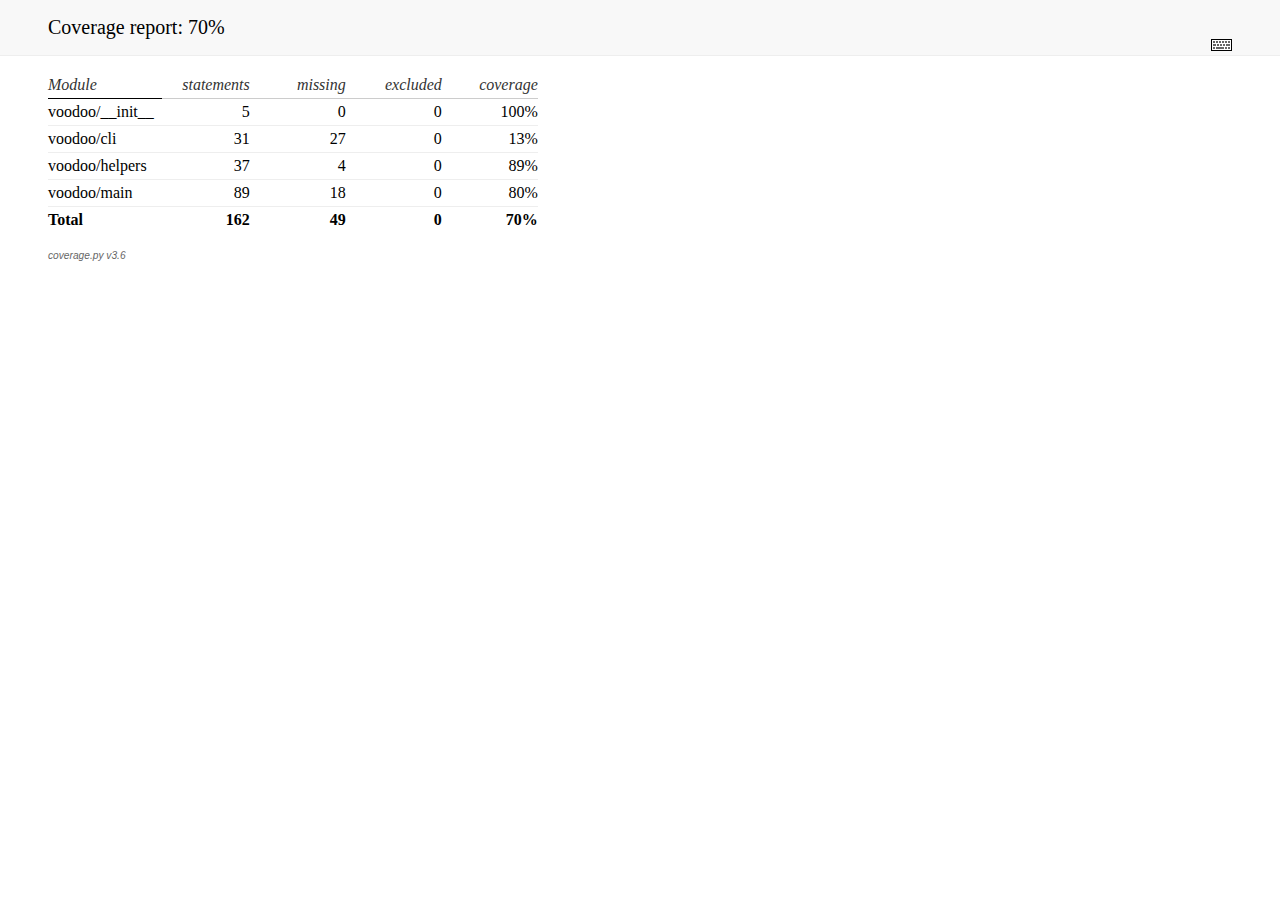
<file: htmlcov/index.html>
<!DOCTYPE html PUBLIC "-//W3C//DTD HTML 4.01//EN" "http://www.w3.org/TR/html4/strict.dtd">
<html>
<head>
    <meta http-equiv='Content-Type' content='text/html; charset=utf-8'>
    <title>Coverage report</title>
    <link rel='stylesheet' href='style.css' type='text/css'>
    
    <script type='text/javascript' src='jquery-1.4.3.min.js'></script>
    <script type='text/javascript' src='jquery.tablesorter.min.js'></script>
    <script type='text/javascript' src='jquery.hotkeys.js'></script>
    <script type='text/javascript' src='coverage_html.js'></script>
    <script type='text/javascript' charset='utf-8'>
        jQuery(document).ready(coverage.index_ready);
    </script>
</head>
<body id='indexfile'>

<div id='header'>
    <div class='content'>
        <h1>Coverage report:
            <span class='pc_cov'>70%</span>
        </h1>
        <img id='keyboard_icon' src='keybd_closed.png'>
    </div>
</div>

<div class='help_panel'>
    <img id='panel_icon' src='keybd_open.png'>
    <p class='legend'>Hot-keys on this page</p>
    <div>
    <p class='keyhelp'>
        <span class='key'>n</span>
        <span class='key'>s</span>
        <span class='key'>m</span>
        <span class='key'>x</span>
        
        <span class='key'>c</span> &nbsp; change column sorting
    </p>
    </div>
</div>

<div id='index'>
    <table class='index'>
        <thead>
            
            <tr class='tablehead' title='Click to sort'>
                <th class='name left headerSortDown shortkey_n'>Module</th>
                <th class='shortkey_s'>statements</th>
                <th class='shortkey_m'>missing</th>
                <th class='shortkey_x'>excluded</th>
                
                <th class='right shortkey_c'>coverage</th>
            </tr>
        </thead>
        
        <tfoot>
            <tr class='total'>
                <td class='name left'>Total</td>
                <td>162</td>
                <td>49</td>
                <td>0</td>
                
                <td class='right'>70%</td>
            </tr>
        </tfoot>
        <tbody>
            
            <tr class='file'>
                <td class='name left'><a href='voodoo___init__.html'>voodoo/__init__</a></td>
                <td>5</td>
                <td>0</td>
                <td>0</td>
                
                <td class='right'>100%</td>
            </tr>
            
            <tr class='file'>
                <td class='name left'><a href='voodoo_cli.html'>voodoo/cli</a></td>
                <td>31</td>
                <td>27</td>
                <td>0</td>
                
                <td class='right'>13%</td>
            </tr>
            
            <tr class='file'>
                <td class='name left'><a href='voodoo_helpers.html'>voodoo/helpers</a></td>
                <td>37</td>
                <td>4</td>
                <td>0</td>
                
                <td class='right'>89%</td>
            </tr>
            
            <tr class='file'>
                <td class='name left'><a href='voodoo_main.html'>voodoo/main</a></td>
                <td>89</td>
                <td>18</td>
                <td>0</td>
                
                <td class='right'>80%</td>
            </tr>
            
        </tbody>
    </table>
</div>

<div id='footer'>
    <div class='content'>
        <p>
            <a class='nav' href='http://nedbatchelder.com/code/coverage'>coverage.py v3.6</a>
        </p>
    </div>
</div>

</body>
</html>
</file>
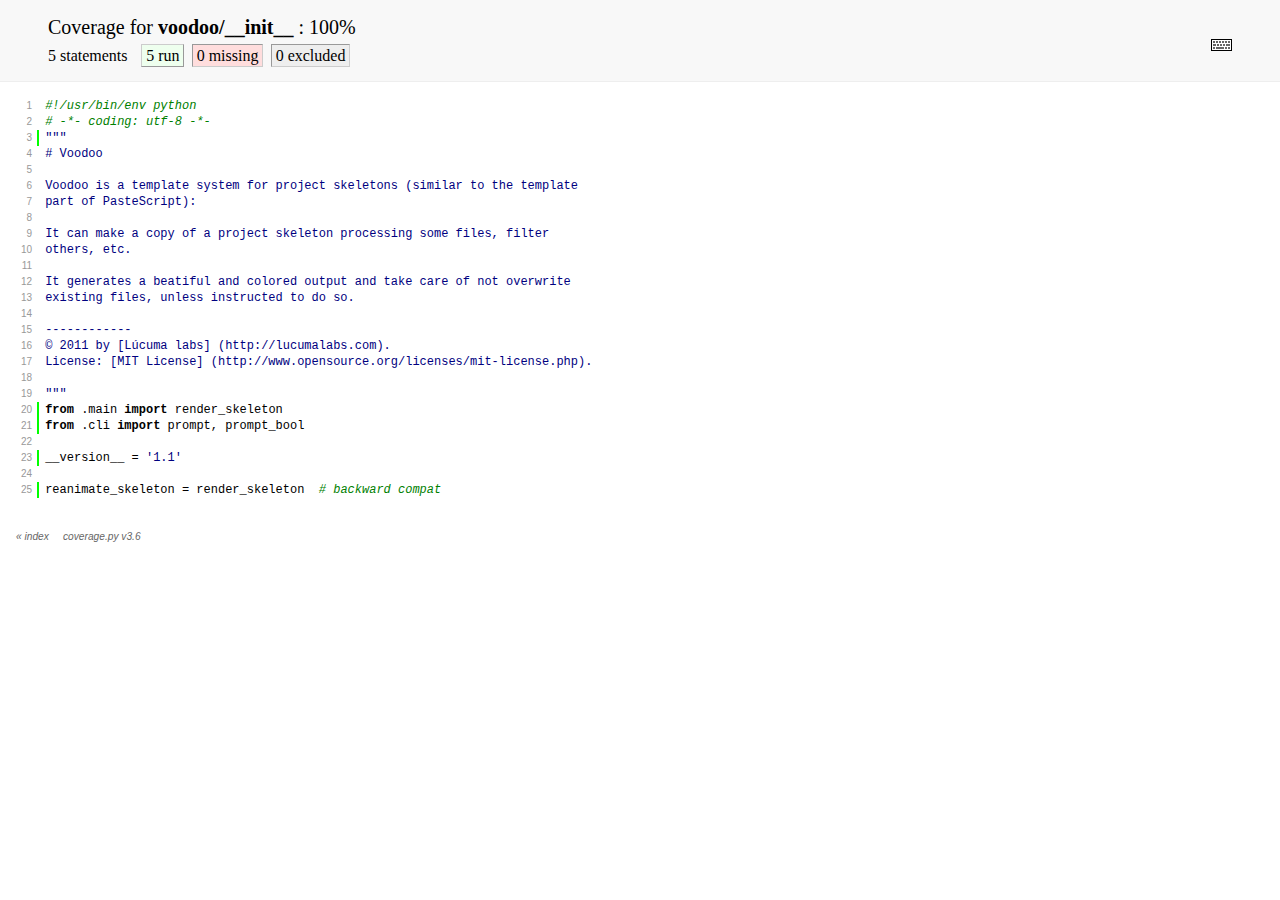
<file: htmlcov/voodoo___init__.html>
<!doctype html PUBLIC "-//W3C//DTD html 4.01//EN" "http://www.w3.org/TR/html4/strict.dtd">
<html>
<head>
    <meta http-equiv='Content-Type' content='text/html; charset=utf-8'>
    
    
    <meta http-equiv='X-UA-Compatible' content='IE=emulateIE7' />
    <title>Coverage for voodoo/__init__: 100%</title>
    <link rel='stylesheet' href='style.css' type='text/css'>
    
    <script type='text/javascript' src='jquery-1.4.3.min.js'></script>
    <script type='text/javascript' src='jquery.hotkeys.js'></script>
    <script type='text/javascript' src='jquery.isonscreen.js'></script>
    <script type='text/javascript' src='coverage_html.js'></script>
    <script type='text/javascript' charset='utf-8'>
        jQuery(document).ready(coverage.pyfile_ready);
    </script>
</head>
<body id='pyfile'>

<div id='header'>
    <div class='content'>
        <h1>Coverage for <b>voodoo/__init__</b> :
            <span class='pc_cov'>100%</span>
        </h1>
        <img id='keyboard_icon' src='keybd_closed.png'>
        <h2 class='stats'>
            5 statements &nbsp;
            <span class='run hide_run shortkey_r button_toggle_run'>5 run</span>
            <span class='mis shortkey_m button_toggle_mis'>0 missing</span>
            <span class='exc shortkey_x button_toggle_exc'>0 excluded</span>
            
        </h2>
    </div>
</div>

<div class='help_panel'>
    <img id='panel_icon' src='keybd_open.png'>
<p class='legend'>Hot-keys on this page</p>
    <div>
<p class='keyhelp'>
        <span class='key'>r</span>
        <span class='key'>m</span>
        <span class='key'>x</span>
        <span class='key'>p</span> &nbsp; toggle line displays
    </p>
<p class='keyhelp'>
        <span class='key'>j</span>
        <span class='key'>k</span> &nbsp; next/prev highlighted chunk
    </p>
<p class='keyhelp'>
        <span class='key'>0</span> &nbsp; (zero) top of page
    </p>
<p class='keyhelp'>
        <span class='key'>1</span> &nbsp; (one) first highlighted chunk
    </p>
    </div>
</div>

<div id='source'>
    <table cellspacing='0' cellpadding='0'>
        <tr>
            <td class='linenos' valign='top'>
<p id='n1' class='pln'><a href='#n1'>1</a></p>
<p id='n2' class='pln'><a href='#n2'>2</a></p>
<p id='n3' class='stm run hide_run'><a href='#n3'>3</a></p>
<p id='n4' class='pln'><a href='#n4'>4</a></p>
<p id='n5' class='pln'><a href='#n5'>5</a></p>
<p id='n6' class='pln'><a href='#n6'>6</a></p>
<p id='n7' class='pln'><a href='#n7'>7</a></p>
<p id='n8' class='pln'><a href='#n8'>8</a></p>
<p id='n9' class='pln'><a href='#n9'>9</a></p>
<p id='n10' class='pln'><a href='#n10'>10</a></p>
<p id='n11' class='pln'><a href='#n11'>11</a></p>
<p id='n12' class='pln'><a href='#n12'>12</a></p>
<p id='n13' class='pln'><a href='#n13'>13</a></p>
<p id='n14' class='pln'><a href='#n14'>14</a></p>
<p id='n15' class='pln'><a href='#n15'>15</a></p>
<p id='n16' class='pln'><a href='#n16'>16</a></p>
<p id='n17' class='pln'><a href='#n17'>17</a></p>
<p id='n18' class='pln'><a href='#n18'>18</a></p>
<p id='n19' class='pln'><a href='#n19'>19</a></p>
<p id='n20' class='stm run hide_run'><a href='#n20'>20</a></p>
<p id='n21' class='stm run hide_run'><a href='#n21'>21</a></p>
<p id='n22' class='pln'><a href='#n22'>22</a></p>
<p id='n23' class='stm run hide_run'><a href='#n23'>23</a></p>
<p id='n24' class='pln'><a href='#n24'>24</a></p>
<p id='n25' class='stm run hide_run'><a href='#n25'>25</a></p>
                
            </td>
            <td class='text' valign='top'>
<p id='t1' class='pln'><span class='com'>#!/usr/bin/env python</span><span class='strut'>&nbsp;</span></p>
<p id='t2' class='pln'><span class='com'># -*- coding: utf-8 -*-</span><span class='strut'>&nbsp;</span></p>
<p id='t3' class='stm run hide_run'><span class='str'>&quot;&quot;&quot;</span><span class='strut'>&nbsp;</span></p>
<p id='t4' class='pln'><span class='str'># Voodoo</span><span class='strut'>&nbsp;</span></p>
<p id='t5' class='pln'><span class='strut'>&nbsp;</span></p>
<p id='t6' class='pln'><span class='str'>Voodoo is a template system for project skeletons (similar to the template</span><span class='strut'>&nbsp;</span></p>
<p id='t7' class='pln'><span class='str'>part of PasteScript):</span><span class='strut'>&nbsp;</span></p>
<p id='t8' class='pln'><span class='strut'>&nbsp;</span></p>
<p id='t9' class='pln'><span class='str'>It can make a copy of a project skeleton processing some files, filter</span><span class='strut'>&nbsp;</span></p>
<p id='t10' class='pln'><span class='str'>others, etc.</span><span class='strut'>&nbsp;</span></p>
<p id='t11' class='pln'><span class='strut'>&nbsp;</span></p>
<p id='t12' class='pln'><span class='str'>It generates a beatiful and colored output and take care of not overwrite</span><span class='strut'>&nbsp;</span></p>
<p id='t13' class='pln'><span class='str'>existing files, unless instructed to do so.</span><span class='strut'>&nbsp;</span></p>
<p id='t14' class='pln'><span class='strut'>&nbsp;</span></p>
<p id='t15' class='pln'><span class='str'>------------</span><span class='strut'>&nbsp;</span></p>
<p id='t16' class='pln'><span class='str'>&#169; 2011 by [L&#250;cuma labs] (http://lucumalabs.com).</span><span class='strut'>&nbsp;</span></p>
<p id='t17' class='pln'><span class='str'>License: [MIT License] (http://www.opensource.org/licenses/mit-license.php).</span><span class='strut'>&nbsp;</span></p>
<p id='t18' class='pln'><span class='strut'>&nbsp;</span></p>
<p id='t19' class='pln'><span class='str'>&quot;&quot;&quot;</span><span class='strut'>&nbsp;</span></p>
<p id='t20' class='stm run hide_run'><span class='key'>from</span> <span class='op'>.</span><span class='nam'>main</span> <span class='key'>import</span> <span class='nam'>render_skeleton</span><span class='strut'>&nbsp;</span></p>
<p id='t21' class='stm run hide_run'><span class='key'>from</span> <span class='op'>.</span><span class='nam'>cli</span> <span class='key'>import</span> <span class='nam'>prompt</span><span class='op'>,</span> <span class='nam'>prompt_bool</span><span class='strut'>&nbsp;</span></p>
<p id='t22' class='pln'><span class='strut'>&nbsp;</span></p>
<p id='t23' class='stm run hide_run'><span class='nam'>__version__</span> <span class='op'>=</span> <span class='str'>&#39;1.1&#39;</span><span class='strut'>&nbsp;</span></p>
<p id='t24' class='pln'><span class='strut'>&nbsp;</span></p>
<p id='t25' class='stm run hide_run'><span class='nam'>reanimate_skeleton</span> <span class='op'>=</span> <span class='nam'>render_skeleton</span>&nbsp; <span class='com'># backward compat</span><span class='strut'>&nbsp;</span></p>
                
            </td>
        </tr>
    </table>
</div>

<div id='footer'>
    <div class='content'>
        <p>
            <a class='nav' href='index.html'>&#xab; index</a> &nbsp; &nbsp; <a class='nav' href='http://nedbatchelder.com/code/coverage'>coverage.py v3.6</a>
        </p>
    </div>
</div>

</body>
</html>
</file>
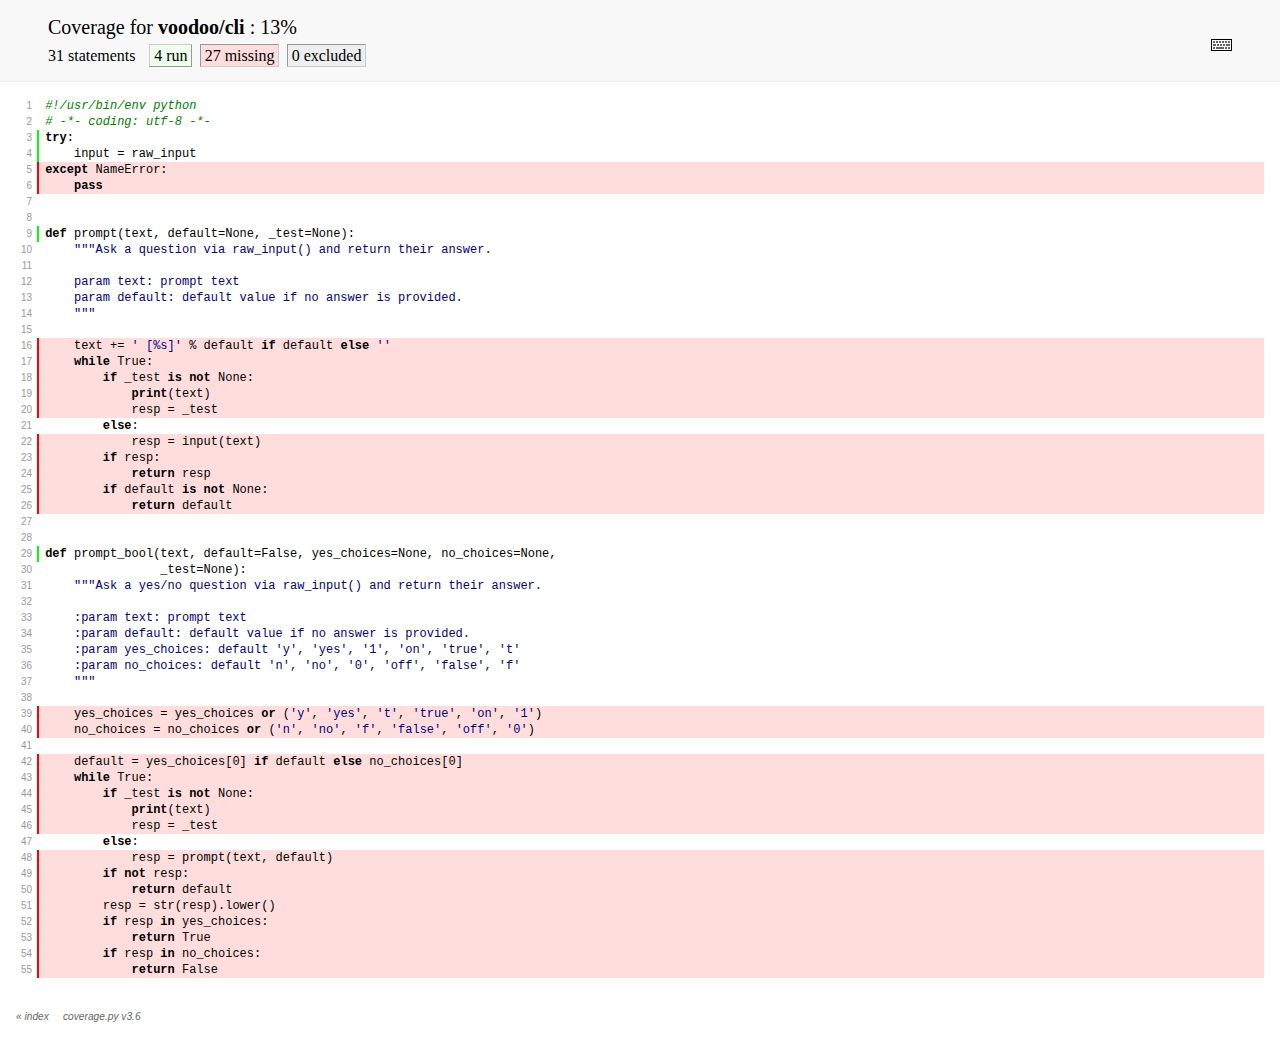
<file: htmlcov/voodoo_cli.html>
<!doctype html PUBLIC "-//W3C//DTD html 4.01//EN" "http://www.w3.org/TR/html4/strict.dtd">
<html>
<head>
    <meta http-equiv='Content-Type' content='text/html; charset=utf-8'>
    
    
    <meta http-equiv='X-UA-Compatible' content='IE=emulateIE7' />
    <title>Coverage for voodoo/cli: 13%</title>
    <link rel='stylesheet' href='style.css' type='text/css'>
    
    <script type='text/javascript' src='jquery-1.4.3.min.js'></script>
    <script type='text/javascript' src='jquery.hotkeys.js'></script>
    <script type='text/javascript' src='jquery.isonscreen.js'></script>
    <script type='text/javascript' src='coverage_html.js'></script>
    <script type='text/javascript' charset='utf-8'>
        jQuery(document).ready(coverage.pyfile_ready);
    </script>
</head>
<body id='pyfile'>

<div id='header'>
    <div class='content'>
        <h1>Coverage for <b>voodoo/cli</b> :
            <span class='pc_cov'>13%</span>
        </h1>
        <img id='keyboard_icon' src='keybd_closed.png'>
        <h2 class='stats'>
            31 statements &nbsp;
            <span class='run hide_run shortkey_r button_toggle_run'>4 run</span>
            <span class='mis shortkey_m button_toggle_mis'>27 missing</span>
            <span class='exc shortkey_x button_toggle_exc'>0 excluded</span>
            
        </h2>
    </div>
</div>

<div class='help_panel'>
    <img id='panel_icon' src='keybd_open.png'>
<p class='legend'>Hot-keys on this page</p>
    <div>
<p class='keyhelp'>
        <span class='key'>r</span>
        <span class='key'>m</span>
        <span class='key'>x</span>
        <span class='key'>p</span> &nbsp; toggle line displays
    </p>
<p class='keyhelp'>
        <span class='key'>j</span>
        <span class='key'>k</span> &nbsp; next/prev highlighted chunk
    </p>
<p class='keyhelp'>
        <span class='key'>0</span> &nbsp; (zero) top of page
    </p>
<p class='keyhelp'>
        <span class='key'>1</span> &nbsp; (one) first highlighted chunk
    </p>
    </div>
</div>

<div id='source'>
    <table cellspacing='0' cellpadding='0'>
        <tr>
            <td class='linenos' valign='top'>
<p id='n1' class='pln'><a href='#n1'>1</a></p>
<p id='n2' class='pln'><a href='#n2'>2</a></p>
<p id='n3' class='stm run hide_run'><a href='#n3'>3</a></p>
<p id='n4' class='stm run hide_run'><a href='#n4'>4</a></p>
<p id='n5' class='stm mis'><a href='#n5'>5</a></p>
<p id='n6' class='stm mis'><a href='#n6'>6</a></p>
<p id='n7' class='pln'><a href='#n7'>7</a></p>
<p id='n8' class='pln'><a href='#n8'>8</a></p>
<p id='n9' class='stm run hide_run'><a href='#n9'>9</a></p>
<p id='n10' class='pln'><a href='#n10'>10</a></p>
<p id='n11' class='pln'><a href='#n11'>11</a></p>
<p id='n12' class='pln'><a href='#n12'>12</a></p>
<p id='n13' class='pln'><a href='#n13'>13</a></p>
<p id='n14' class='pln'><a href='#n14'>14</a></p>
<p id='n15' class='pln'><a href='#n15'>15</a></p>
<p id='n16' class='stm mis'><a href='#n16'>16</a></p>
<p id='n17' class='stm mis'><a href='#n17'>17</a></p>
<p id='n18' class='stm mis'><a href='#n18'>18</a></p>
<p id='n19' class='stm mis'><a href='#n19'>19</a></p>
<p id='n20' class='stm mis'><a href='#n20'>20</a></p>
<p id='n21' class='pln'><a href='#n21'>21</a></p>
<p id='n22' class='stm mis'><a href='#n22'>22</a></p>
<p id='n23' class='stm mis'><a href='#n23'>23</a></p>
<p id='n24' class='stm mis'><a href='#n24'>24</a></p>
<p id='n25' class='stm mis'><a href='#n25'>25</a></p>
<p id='n26' class='stm mis'><a href='#n26'>26</a></p>
<p id='n27' class='pln'><a href='#n27'>27</a></p>
<p id='n28' class='pln'><a href='#n28'>28</a></p>
<p id='n29' class='stm run hide_run'><a href='#n29'>29</a></p>
<p id='n30' class='pln'><a href='#n30'>30</a></p>
<p id='n31' class='pln'><a href='#n31'>31</a></p>
<p id='n32' class='pln'><a href='#n32'>32</a></p>
<p id='n33' class='pln'><a href='#n33'>33</a></p>
<p id='n34' class='pln'><a href='#n34'>34</a></p>
<p id='n35' class='pln'><a href='#n35'>35</a></p>
<p id='n36' class='pln'><a href='#n36'>36</a></p>
<p id='n37' class='pln'><a href='#n37'>37</a></p>
<p id='n38' class='pln'><a href='#n38'>38</a></p>
<p id='n39' class='stm mis'><a href='#n39'>39</a></p>
<p id='n40' class='stm mis'><a href='#n40'>40</a></p>
<p id='n41' class='pln'><a href='#n41'>41</a></p>
<p id='n42' class='stm mis'><a href='#n42'>42</a></p>
<p id='n43' class='stm mis'><a href='#n43'>43</a></p>
<p id='n44' class='stm mis'><a href='#n44'>44</a></p>
<p id='n45' class='stm mis'><a href='#n45'>45</a></p>
<p id='n46' class='stm mis'><a href='#n46'>46</a></p>
<p id='n47' class='pln'><a href='#n47'>47</a></p>
<p id='n48' class='stm mis'><a href='#n48'>48</a></p>
<p id='n49' class='stm mis'><a href='#n49'>49</a></p>
<p id='n50' class='stm mis'><a href='#n50'>50</a></p>
<p id='n51' class='stm mis'><a href='#n51'>51</a></p>
<p id='n52' class='stm mis'><a href='#n52'>52</a></p>
<p id='n53' class='stm mis'><a href='#n53'>53</a></p>
<p id='n54' class='stm mis'><a href='#n54'>54</a></p>
<p id='n55' class='stm mis'><a href='#n55'>55</a></p>
                
            </td>
            <td class='text' valign='top'>
<p id='t1' class='pln'><span class='com'>#!/usr/bin/env python</span><span class='strut'>&nbsp;</span></p>
<p id='t2' class='pln'><span class='com'># -*- coding: utf-8 -*-</span><span class='strut'>&nbsp;</span></p>
<p id='t3' class='stm run hide_run'><span class='key'>try</span><span class='op'>:</span><span class='strut'>&nbsp;</span></p>
<p id='t4' class='stm run hide_run'>&nbsp; &nbsp; <span class='nam'>input</span> <span class='op'>=</span> <span class='nam'>raw_input</span><span class='strut'>&nbsp;</span></p>
<p id='t5' class='stm mis'><span class='key'>except</span> <span class='nam'>NameError</span><span class='op'>:</span><span class='strut'>&nbsp;</span></p>
<p id='t6' class='stm mis'>&nbsp; &nbsp; <span class='key'>pass</span><span class='strut'>&nbsp;</span></p>
<p id='t7' class='pln'><span class='strut'>&nbsp;</span></p>
<p id='t8' class='pln'><span class='strut'>&nbsp;</span></p>
<p id='t9' class='stm run hide_run'><span class='key'>def</span> <span class='nam'>prompt</span><span class='op'>(</span><span class='nam'>text</span><span class='op'>,</span> <span class='nam'>default</span><span class='op'>=</span><span class='nam'>None</span><span class='op'>,</span> <span class='nam'>_test</span><span class='op'>=</span><span class='nam'>None</span><span class='op'>)</span><span class='op'>:</span><span class='strut'>&nbsp;</span></p>
<p id='t10' class='pln'>&nbsp; &nbsp; <span class='str'>&quot;&quot;&quot;Ask a question via raw_input() and return their answer.</span><span class='strut'>&nbsp;</span></p>
<p id='t11' class='pln'><span class='strut'>&nbsp;</span></p>
<p id='t12' class='pln'><span class='str'>&nbsp; &nbsp; param text: prompt text</span><span class='strut'>&nbsp;</span></p>
<p id='t13' class='pln'><span class='str'>&nbsp; &nbsp; param default: default value if no answer is provided.</span><span class='strut'>&nbsp;</span></p>
<p id='t14' class='pln'><span class='str'>&nbsp; &nbsp; &quot;&quot;&quot;</span><span class='strut'>&nbsp;</span></p>
<p id='t15' class='pln'><span class='strut'>&nbsp;</span></p>
<p id='t16' class='stm mis'>&nbsp; &nbsp; <span class='nam'>text</span> <span class='op'>+=</span> <span class='str'>&#39; [%s]&#39;</span> <span class='op'>%</span> <span class='nam'>default</span> <span class='key'>if</span> <span class='nam'>default</span> <span class='key'>else</span> <span class='str'>&#39;&#39;</span><span class='strut'>&nbsp;</span></p>
<p id='t17' class='stm mis'>&nbsp; &nbsp; <span class='key'>while</span> <span class='nam'>True</span><span class='op'>:</span><span class='strut'>&nbsp;</span></p>
<p id='t18' class='stm mis'>&nbsp; &nbsp; &nbsp; &nbsp; <span class='key'>if</span> <span class='nam'>_test</span> <span class='key'>is</span> <span class='key'>not</span> <span class='nam'>None</span><span class='op'>:</span><span class='strut'>&nbsp;</span></p>
<p id='t19' class='stm mis'>&nbsp; &nbsp; &nbsp; &nbsp; &nbsp; &nbsp; <span class='key'>print</span><span class='op'>(</span><span class='nam'>text</span><span class='op'>)</span><span class='strut'>&nbsp;</span></p>
<p id='t20' class='stm mis'>&nbsp; &nbsp; &nbsp; &nbsp; &nbsp; &nbsp; <span class='nam'>resp</span> <span class='op'>=</span> <span class='nam'>_test</span><span class='strut'>&nbsp;</span></p>
<p id='t21' class='pln'>&nbsp; &nbsp; &nbsp; &nbsp; <span class='key'>else</span><span class='op'>:</span><span class='strut'>&nbsp;</span></p>
<p id='t22' class='stm mis'>&nbsp; &nbsp; &nbsp; &nbsp; &nbsp; &nbsp; <span class='nam'>resp</span> <span class='op'>=</span> <span class='nam'>input</span><span class='op'>(</span><span class='nam'>text</span><span class='op'>)</span><span class='strut'>&nbsp;</span></p>
<p id='t23' class='stm mis'>&nbsp; &nbsp; &nbsp; &nbsp; <span class='key'>if</span> <span class='nam'>resp</span><span class='op'>:</span><span class='strut'>&nbsp;</span></p>
<p id='t24' class='stm mis'>&nbsp; &nbsp; &nbsp; &nbsp; &nbsp; &nbsp; <span class='key'>return</span> <span class='nam'>resp</span><span class='strut'>&nbsp;</span></p>
<p id='t25' class='stm mis'>&nbsp; &nbsp; &nbsp; &nbsp; <span class='key'>if</span> <span class='nam'>default</span> <span class='key'>is</span> <span class='key'>not</span> <span class='nam'>None</span><span class='op'>:</span><span class='strut'>&nbsp;</span></p>
<p id='t26' class='stm mis'>&nbsp; &nbsp; &nbsp; &nbsp; &nbsp; &nbsp; <span class='key'>return</span> <span class='nam'>default</span><span class='strut'>&nbsp;</span></p>
<p id='t27' class='pln'><span class='strut'>&nbsp;</span></p>
<p id='t28' class='pln'><span class='strut'>&nbsp;</span></p>
<p id='t29' class='stm run hide_run'><span class='key'>def</span> <span class='nam'>prompt_bool</span><span class='op'>(</span><span class='nam'>text</span><span class='op'>,</span> <span class='nam'>default</span><span class='op'>=</span><span class='nam'>False</span><span class='op'>,</span> <span class='nam'>yes_choices</span><span class='op'>=</span><span class='nam'>None</span><span class='op'>,</span> <span class='nam'>no_choices</span><span class='op'>=</span><span class='nam'>None</span><span class='op'>,</span><span class='strut'>&nbsp;</span></p>
<p id='t30' class='pln'>&nbsp; &nbsp; &nbsp; &nbsp; &nbsp; &nbsp; &nbsp; &nbsp; <span class='nam'>_test</span><span class='op'>=</span><span class='nam'>None</span><span class='op'>)</span><span class='op'>:</span><span class='strut'>&nbsp;</span></p>
<p id='t31' class='pln'>&nbsp; &nbsp; <span class='str'>&quot;&quot;&quot;Ask a yes/no question via raw_input() and return their answer.</span><span class='strut'>&nbsp;</span></p>
<p id='t32' class='pln'><span class='strut'>&nbsp;</span></p>
<p id='t33' class='pln'><span class='str'>&nbsp; &nbsp; :param text: prompt text</span><span class='strut'>&nbsp;</span></p>
<p id='t34' class='pln'><span class='str'>&nbsp; &nbsp; :param default: default value if no answer is provided.</span><span class='strut'>&nbsp;</span></p>
<p id='t35' class='pln'><span class='str'>&nbsp; &nbsp; :param yes_choices: default &#39;y&#39;, &#39;yes&#39;, &#39;1&#39;, &#39;on&#39;, &#39;true&#39;, &#39;t&#39;</span><span class='strut'>&nbsp;</span></p>
<p id='t36' class='pln'><span class='str'>&nbsp; &nbsp; :param no_choices: default &#39;n&#39;, &#39;no&#39;, &#39;0&#39;, &#39;off&#39;, &#39;false&#39;, &#39;f&#39;</span><span class='strut'>&nbsp;</span></p>
<p id='t37' class='pln'><span class='str'>&nbsp; &nbsp; &quot;&quot;&quot;</span><span class='strut'>&nbsp;</span></p>
<p id='t38' class='pln'><span class='strut'>&nbsp;</span></p>
<p id='t39' class='stm mis'>&nbsp; &nbsp; <span class='nam'>yes_choices</span> <span class='op'>=</span> <span class='nam'>yes_choices</span> <span class='key'>or</span> <span class='op'>(</span><span class='str'>&#39;y&#39;</span><span class='op'>,</span> <span class='str'>&#39;yes&#39;</span><span class='op'>,</span> <span class='str'>&#39;t&#39;</span><span class='op'>,</span> <span class='str'>&#39;true&#39;</span><span class='op'>,</span> <span class='str'>&#39;on&#39;</span><span class='op'>,</span> <span class='str'>&#39;1&#39;</span><span class='op'>)</span><span class='strut'>&nbsp;</span></p>
<p id='t40' class='stm mis'>&nbsp; &nbsp; <span class='nam'>no_choices</span> <span class='op'>=</span> <span class='nam'>no_choices</span> <span class='key'>or</span> <span class='op'>(</span><span class='str'>&#39;n&#39;</span><span class='op'>,</span> <span class='str'>&#39;no&#39;</span><span class='op'>,</span> <span class='str'>&#39;f&#39;</span><span class='op'>,</span> <span class='str'>&#39;false&#39;</span><span class='op'>,</span> <span class='str'>&#39;off&#39;</span><span class='op'>,</span> <span class='str'>&#39;0&#39;</span><span class='op'>)</span><span class='strut'>&nbsp;</span></p>
<p id='t41' class='pln'><span class='strut'>&nbsp;</span></p>
<p id='t42' class='stm mis'>&nbsp; &nbsp; <span class='nam'>default</span> <span class='op'>=</span> <span class='nam'>yes_choices</span><span class='op'>[</span><span class='num'>0</span><span class='op'>]</span> <span class='key'>if</span> <span class='nam'>default</span> <span class='key'>else</span> <span class='nam'>no_choices</span><span class='op'>[</span><span class='num'>0</span><span class='op'>]</span><span class='strut'>&nbsp;</span></p>
<p id='t43' class='stm mis'>&nbsp; &nbsp; <span class='key'>while</span> <span class='nam'>True</span><span class='op'>:</span><span class='strut'>&nbsp;</span></p>
<p id='t44' class='stm mis'>&nbsp; &nbsp; &nbsp; &nbsp; <span class='key'>if</span> <span class='nam'>_test</span> <span class='key'>is</span> <span class='key'>not</span> <span class='nam'>None</span><span class='op'>:</span><span class='strut'>&nbsp;</span></p>
<p id='t45' class='stm mis'>&nbsp; &nbsp; &nbsp; &nbsp; &nbsp; &nbsp; <span class='key'>print</span><span class='op'>(</span><span class='nam'>text</span><span class='op'>)</span><span class='strut'>&nbsp;</span></p>
<p id='t46' class='stm mis'>&nbsp; &nbsp; &nbsp; &nbsp; &nbsp; &nbsp; <span class='nam'>resp</span> <span class='op'>=</span> <span class='nam'>_test</span><span class='strut'>&nbsp;</span></p>
<p id='t47' class='pln'>&nbsp; &nbsp; &nbsp; &nbsp; <span class='key'>else</span><span class='op'>:</span><span class='strut'>&nbsp;</span></p>
<p id='t48' class='stm mis'>&nbsp; &nbsp; &nbsp; &nbsp; &nbsp; &nbsp; <span class='nam'>resp</span> <span class='op'>=</span> <span class='nam'>prompt</span><span class='op'>(</span><span class='nam'>text</span><span class='op'>,</span> <span class='nam'>default</span><span class='op'>)</span><span class='strut'>&nbsp;</span></p>
<p id='t49' class='stm mis'>&nbsp; &nbsp; &nbsp; &nbsp; <span class='key'>if</span> <span class='key'>not</span> <span class='nam'>resp</span><span class='op'>:</span><span class='strut'>&nbsp;</span></p>
<p id='t50' class='stm mis'>&nbsp; &nbsp; &nbsp; &nbsp; &nbsp; &nbsp; <span class='key'>return</span> <span class='nam'>default</span><span class='strut'>&nbsp;</span></p>
<p id='t51' class='stm mis'>&nbsp; &nbsp; &nbsp; &nbsp; <span class='nam'>resp</span> <span class='op'>=</span> <span class='nam'>str</span><span class='op'>(</span><span class='nam'>resp</span><span class='op'>)</span><span class='op'>.</span><span class='nam'>lower</span><span class='op'>(</span><span class='op'>)</span><span class='strut'>&nbsp;</span></p>
<p id='t52' class='stm mis'>&nbsp; &nbsp; &nbsp; &nbsp; <span class='key'>if</span> <span class='nam'>resp</span> <span class='key'>in</span> <span class='nam'>yes_choices</span><span class='op'>:</span><span class='strut'>&nbsp;</span></p>
<p id='t53' class='stm mis'>&nbsp; &nbsp; &nbsp; &nbsp; &nbsp; &nbsp; <span class='key'>return</span> <span class='nam'>True</span><span class='strut'>&nbsp;</span></p>
<p id='t54' class='stm mis'>&nbsp; &nbsp; &nbsp; &nbsp; <span class='key'>if</span> <span class='nam'>resp</span> <span class='key'>in</span> <span class='nam'>no_choices</span><span class='op'>:</span><span class='strut'>&nbsp;</span></p>
<p id='t55' class='stm mis'>&nbsp; &nbsp; &nbsp; &nbsp; &nbsp; &nbsp; <span class='key'>return</span> <span class='nam'>False</span><span class='strut'>&nbsp;</span></p>
                
            </td>
        </tr>
    </table>
</div>

<div id='footer'>
    <div class='content'>
        <p>
            <a class='nav' href='index.html'>&#xab; index</a> &nbsp; &nbsp; <a class='nav' href='http://nedbatchelder.com/code/coverage'>coverage.py v3.6</a>
        </p>
    </div>
</div>

</body>
</html>
</file>
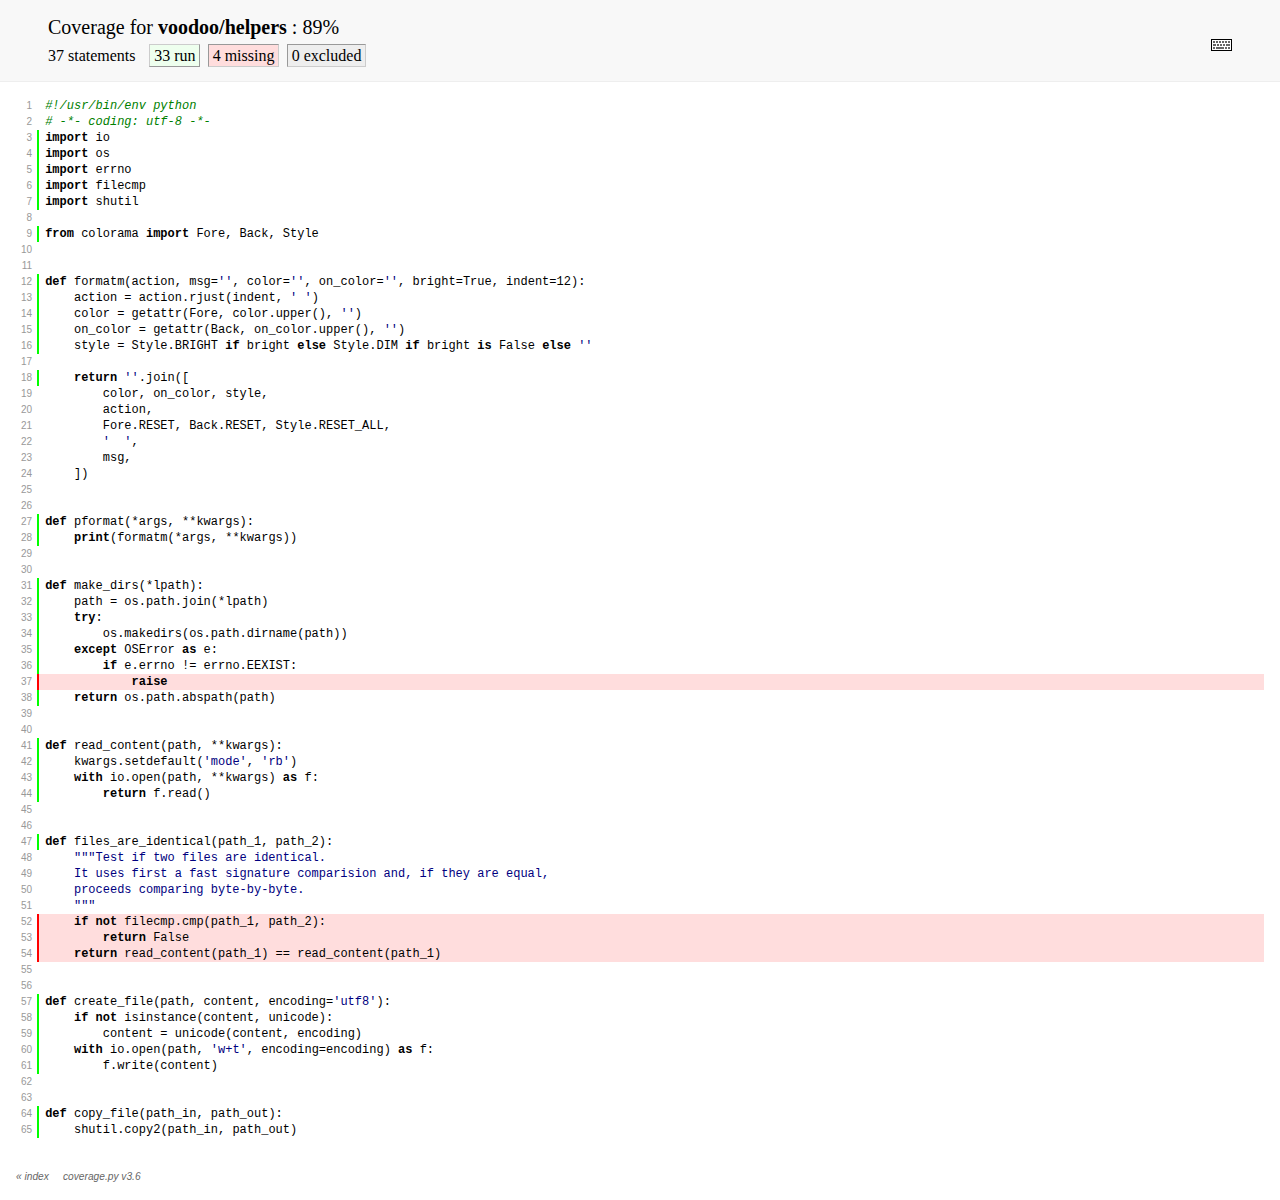
<file: htmlcov/voodoo_helpers.html>
<!doctype html PUBLIC "-//W3C//DTD html 4.01//EN" "http://www.w3.org/TR/html4/strict.dtd">
<html>
<head>
    <meta http-equiv='Content-Type' content='text/html; charset=utf-8'>
    
    
    <meta http-equiv='X-UA-Compatible' content='IE=emulateIE7' />
    <title>Coverage for voodoo/helpers: 89%</title>
    <link rel='stylesheet' href='style.css' type='text/css'>
    
    <script type='text/javascript' src='jquery-1.4.3.min.js'></script>
    <script type='text/javascript' src='jquery.hotkeys.js'></script>
    <script type='text/javascript' src='jquery.isonscreen.js'></script>
    <script type='text/javascript' src='coverage_html.js'></script>
    <script type='text/javascript' charset='utf-8'>
        jQuery(document).ready(coverage.pyfile_ready);
    </script>
</head>
<body id='pyfile'>

<div id='header'>
    <div class='content'>
        <h1>Coverage for <b>voodoo/helpers</b> :
            <span class='pc_cov'>89%</span>
        </h1>
        <img id='keyboard_icon' src='keybd_closed.png'>
        <h2 class='stats'>
            37 statements &nbsp;
            <span class='run hide_run shortkey_r button_toggle_run'>33 run</span>
            <span class='mis shortkey_m button_toggle_mis'>4 missing</span>
            <span class='exc shortkey_x button_toggle_exc'>0 excluded</span>
            
        </h2>
    </div>
</div>

<div class='help_panel'>
    <img id='panel_icon' src='keybd_open.png'>
<p class='legend'>Hot-keys on this page</p>
    <div>
<p class='keyhelp'>
        <span class='key'>r</span>
        <span class='key'>m</span>
        <span class='key'>x</span>
        <span class='key'>p</span> &nbsp; toggle line displays
    </p>
<p class='keyhelp'>
        <span class='key'>j</span>
        <span class='key'>k</span> &nbsp; next/prev highlighted chunk
    </p>
<p class='keyhelp'>
        <span class='key'>0</span> &nbsp; (zero) top of page
    </p>
<p class='keyhelp'>
        <span class='key'>1</span> &nbsp; (one) first highlighted chunk
    </p>
    </div>
</div>

<div id='source'>
    <table cellspacing='0' cellpadding='0'>
        <tr>
            <td class='linenos' valign='top'>
<p id='n1' class='pln'><a href='#n1'>1</a></p>
<p id='n2' class='pln'><a href='#n2'>2</a></p>
<p id='n3' class='stm run hide_run'><a href='#n3'>3</a></p>
<p id='n4' class='stm run hide_run'><a href='#n4'>4</a></p>
<p id='n5' class='stm run hide_run'><a href='#n5'>5</a></p>
<p id='n6' class='stm run hide_run'><a href='#n6'>6</a></p>
<p id='n7' class='stm run hide_run'><a href='#n7'>7</a></p>
<p id='n8' class='pln'><a href='#n8'>8</a></p>
<p id='n9' class='stm run hide_run'><a href='#n9'>9</a></p>
<p id='n10' class='pln'><a href='#n10'>10</a></p>
<p id='n11' class='pln'><a href='#n11'>11</a></p>
<p id='n12' class='stm run hide_run'><a href='#n12'>12</a></p>
<p id='n13' class='stm run hide_run'><a href='#n13'>13</a></p>
<p id='n14' class='stm run hide_run'><a href='#n14'>14</a></p>
<p id='n15' class='stm run hide_run'><a href='#n15'>15</a></p>
<p id='n16' class='stm run hide_run'><a href='#n16'>16</a></p>
<p id='n17' class='pln'><a href='#n17'>17</a></p>
<p id='n18' class='stm run hide_run'><a href='#n18'>18</a></p>
<p id='n19' class='pln'><a href='#n19'>19</a></p>
<p id='n20' class='pln'><a href='#n20'>20</a></p>
<p id='n21' class='pln'><a href='#n21'>21</a></p>
<p id='n22' class='pln'><a href='#n22'>22</a></p>
<p id='n23' class='pln'><a href='#n23'>23</a></p>
<p id='n24' class='pln'><a href='#n24'>24</a></p>
<p id='n25' class='pln'><a href='#n25'>25</a></p>
<p id='n26' class='pln'><a href='#n26'>26</a></p>
<p id='n27' class='stm run hide_run'><a href='#n27'>27</a></p>
<p id='n28' class='stm run hide_run'><a href='#n28'>28</a></p>
<p id='n29' class='pln'><a href='#n29'>29</a></p>
<p id='n30' class='pln'><a href='#n30'>30</a></p>
<p id='n31' class='stm run hide_run'><a href='#n31'>31</a></p>
<p id='n32' class='stm run hide_run'><a href='#n32'>32</a></p>
<p id='n33' class='stm run hide_run'><a href='#n33'>33</a></p>
<p id='n34' class='stm run hide_run'><a href='#n34'>34</a></p>
<p id='n35' class='stm run hide_run'><a href='#n35'>35</a></p>
<p id='n36' class='stm run hide_run'><a href='#n36'>36</a></p>
<p id='n37' class='stm mis'><a href='#n37'>37</a></p>
<p id='n38' class='stm run hide_run'><a href='#n38'>38</a></p>
<p id='n39' class='pln'><a href='#n39'>39</a></p>
<p id='n40' class='pln'><a href='#n40'>40</a></p>
<p id='n41' class='stm run hide_run'><a href='#n41'>41</a></p>
<p id='n42' class='stm run hide_run'><a href='#n42'>42</a></p>
<p id='n43' class='stm run hide_run'><a href='#n43'>43</a></p>
<p id='n44' class='stm run hide_run'><a href='#n44'>44</a></p>
<p id='n45' class='pln'><a href='#n45'>45</a></p>
<p id='n46' class='pln'><a href='#n46'>46</a></p>
<p id='n47' class='stm run hide_run'><a href='#n47'>47</a></p>
<p id='n48' class='pln'><a href='#n48'>48</a></p>
<p id='n49' class='pln'><a href='#n49'>49</a></p>
<p id='n50' class='pln'><a href='#n50'>50</a></p>
<p id='n51' class='pln'><a href='#n51'>51</a></p>
<p id='n52' class='stm mis'><a href='#n52'>52</a></p>
<p id='n53' class='stm mis'><a href='#n53'>53</a></p>
<p id='n54' class='stm mis'><a href='#n54'>54</a></p>
<p id='n55' class='pln'><a href='#n55'>55</a></p>
<p id='n56' class='pln'><a href='#n56'>56</a></p>
<p id='n57' class='stm run hide_run'><a href='#n57'>57</a></p>
<p id='n58' class='stm run hide_run'><a href='#n58'>58</a></p>
<p id='n59' class='stm run hide_run'><a href='#n59'>59</a></p>
<p id='n60' class='stm run hide_run'><a href='#n60'>60</a></p>
<p id='n61' class='stm run hide_run'><a href='#n61'>61</a></p>
<p id='n62' class='pln'><a href='#n62'>62</a></p>
<p id='n63' class='pln'><a href='#n63'>63</a></p>
<p id='n64' class='stm run hide_run'><a href='#n64'>64</a></p>
<p id='n65' class='stm run hide_run'><a href='#n65'>65</a></p>
                
            </td>
            <td class='text' valign='top'>
<p id='t1' class='pln'><span class='com'>#!/usr/bin/env python</span><span class='strut'>&nbsp;</span></p>
<p id='t2' class='pln'><span class='com'># -*- coding: utf-8 -*-</span><span class='strut'>&nbsp;</span></p>
<p id='t3' class='stm run hide_run'><span class='key'>import</span> <span class='nam'>io</span><span class='strut'>&nbsp;</span></p>
<p id='t4' class='stm run hide_run'><span class='key'>import</span> <span class='nam'>os</span><span class='strut'>&nbsp;</span></p>
<p id='t5' class='stm run hide_run'><span class='key'>import</span> <span class='nam'>errno</span><span class='strut'>&nbsp;</span></p>
<p id='t6' class='stm run hide_run'><span class='key'>import</span> <span class='nam'>filecmp</span><span class='strut'>&nbsp;</span></p>
<p id='t7' class='stm run hide_run'><span class='key'>import</span> <span class='nam'>shutil</span><span class='strut'>&nbsp;</span></p>
<p id='t8' class='pln'><span class='strut'>&nbsp;</span></p>
<p id='t9' class='stm run hide_run'><span class='key'>from</span> <span class='nam'>colorama</span> <span class='key'>import</span> <span class='nam'>Fore</span><span class='op'>,</span> <span class='nam'>Back</span><span class='op'>,</span> <span class='nam'>Style</span><span class='strut'>&nbsp;</span></p>
<p id='t10' class='pln'><span class='strut'>&nbsp;</span></p>
<p id='t11' class='pln'><span class='strut'>&nbsp;</span></p>
<p id='t12' class='stm run hide_run'><span class='key'>def</span> <span class='nam'>formatm</span><span class='op'>(</span><span class='nam'>action</span><span class='op'>,</span> <span class='nam'>msg</span><span class='op'>=</span><span class='str'>&#39;&#39;</span><span class='op'>,</span> <span class='nam'>color</span><span class='op'>=</span><span class='str'>&#39;&#39;</span><span class='op'>,</span> <span class='nam'>on_color</span><span class='op'>=</span><span class='str'>&#39;&#39;</span><span class='op'>,</span> <span class='nam'>bright</span><span class='op'>=</span><span class='nam'>True</span><span class='op'>,</span> <span class='nam'>indent</span><span class='op'>=</span><span class='num'>12</span><span class='op'>)</span><span class='op'>:</span><span class='strut'>&nbsp;</span></p>
<p id='t13' class='stm run hide_run'>&nbsp; &nbsp; <span class='nam'>action</span> <span class='op'>=</span> <span class='nam'>action</span><span class='op'>.</span><span class='nam'>rjust</span><span class='op'>(</span><span class='nam'>indent</span><span class='op'>,</span> <span class='str'>&#39; &#39;</span><span class='op'>)</span><span class='strut'>&nbsp;</span></p>
<p id='t14' class='stm run hide_run'>&nbsp; &nbsp; <span class='nam'>color</span> <span class='op'>=</span> <span class='nam'>getattr</span><span class='op'>(</span><span class='nam'>Fore</span><span class='op'>,</span> <span class='nam'>color</span><span class='op'>.</span><span class='nam'>upper</span><span class='op'>(</span><span class='op'>)</span><span class='op'>,</span> <span class='str'>&#39;&#39;</span><span class='op'>)</span><span class='strut'>&nbsp;</span></p>
<p id='t15' class='stm run hide_run'>&nbsp; &nbsp; <span class='nam'>on_color</span> <span class='op'>=</span> <span class='nam'>getattr</span><span class='op'>(</span><span class='nam'>Back</span><span class='op'>,</span> <span class='nam'>on_color</span><span class='op'>.</span><span class='nam'>upper</span><span class='op'>(</span><span class='op'>)</span><span class='op'>,</span> <span class='str'>&#39;&#39;</span><span class='op'>)</span><span class='strut'>&nbsp;</span></p>
<p id='t16' class='stm run hide_run'>&nbsp; &nbsp; <span class='nam'>style</span> <span class='op'>=</span> <span class='nam'>Style</span><span class='op'>.</span><span class='nam'>BRIGHT</span> <span class='key'>if</span> <span class='nam'>bright</span> <span class='key'>else</span> <span class='nam'>Style</span><span class='op'>.</span><span class='nam'>DIM</span> <span class='key'>if</span> <span class='nam'>bright</span> <span class='key'>is</span> <span class='nam'>False</span> <span class='key'>else</span> <span class='str'>&#39;&#39;</span><span class='strut'>&nbsp;</span></p>
<p id='t17' class='pln'><span class='strut'>&nbsp;</span></p>
<p id='t18' class='stm run hide_run'>&nbsp; &nbsp; <span class='key'>return</span> <span class='str'>&#39;&#39;</span><span class='op'>.</span><span class='nam'>join</span><span class='op'>(</span><span class='op'>[</span><span class='strut'>&nbsp;</span></p>
<p id='t19' class='pln'>&nbsp; &nbsp; &nbsp; &nbsp; <span class='nam'>color</span><span class='op'>,</span> <span class='nam'>on_color</span><span class='op'>,</span> <span class='nam'>style</span><span class='op'>,</span><span class='strut'>&nbsp;</span></p>
<p id='t20' class='pln'>&nbsp; &nbsp; &nbsp; &nbsp; <span class='nam'>action</span><span class='op'>,</span><span class='strut'>&nbsp;</span></p>
<p id='t21' class='pln'>&nbsp; &nbsp; &nbsp; &nbsp; <span class='nam'>Fore</span><span class='op'>.</span><span class='nam'>RESET</span><span class='op'>,</span> <span class='nam'>Back</span><span class='op'>.</span><span class='nam'>RESET</span><span class='op'>,</span> <span class='nam'>Style</span><span class='op'>.</span><span class='nam'>RESET_ALL</span><span class='op'>,</span><span class='strut'>&nbsp;</span></p>
<p id='t22' class='pln'>&nbsp; &nbsp; &nbsp; &nbsp; <span class='str'>&#39;&nbsp; &#39;</span><span class='op'>,</span><span class='strut'>&nbsp;</span></p>
<p id='t23' class='pln'>&nbsp; &nbsp; &nbsp; &nbsp; <span class='nam'>msg</span><span class='op'>,</span><span class='strut'>&nbsp;</span></p>
<p id='t24' class='pln'>&nbsp; &nbsp; <span class='op'>]</span><span class='op'>)</span><span class='strut'>&nbsp;</span></p>
<p id='t25' class='pln'><span class='strut'>&nbsp;</span></p>
<p id='t26' class='pln'><span class='strut'>&nbsp;</span></p>
<p id='t27' class='stm run hide_run'><span class='key'>def</span> <span class='nam'>pformat</span><span class='op'>(</span><span class='op'>*</span><span class='nam'>args</span><span class='op'>,</span> <span class='op'>**</span><span class='nam'>kwargs</span><span class='op'>)</span><span class='op'>:</span><span class='strut'>&nbsp;</span></p>
<p id='t28' class='stm run hide_run'>&nbsp; &nbsp; <span class='key'>print</span><span class='op'>(</span><span class='nam'>formatm</span><span class='op'>(</span><span class='op'>*</span><span class='nam'>args</span><span class='op'>,</span> <span class='op'>**</span><span class='nam'>kwargs</span><span class='op'>)</span><span class='op'>)</span><span class='strut'>&nbsp;</span></p>
<p id='t29' class='pln'><span class='strut'>&nbsp;</span></p>
<p id='t30' class='pln'><span class='strut'>&nbsp;</span></p>
<p id='t31' class='stm run hide_run'><span class='key'>def</span> <span class='nam'>make_dirs</span><span class='op'>(</span><span class='op'>*</span><span class='nam'>lpath</span><span class='op'>)</span><span class='op'>:</span><span class='strut'>&nbsp;</span></p>
<p id='t32' class='stm run hide_run'>&nbsp; &nbsp; <span class='nam'>path</span> <span class='op'>=</span> <span class='nam'>os</span><span class='op'>.</span><span class='nam'>path</span><span class='op'>.</span><span class='nam'>join</span><span class='op'>(</span><span class='op'>*</span><span class='nam'>lpath</span><span class='op'>)</span><span class='strut'>&nbsp;</span></p>
<p id='t33' class='stm run hide_run'>&nbsp; &nbsp; <span class='key'>try</span><span class='op'>:</span><span class='strut'>&nbsp;</span></p>
<p id='t34' class='stm run hide_run'>&nbsp; &nbsp; &nbsp; &nbsp; <span class='nam'>os</span><span class='op'>.</span><span class='nam'>makedirs</span><span class='op'>(</span><span class='nam'>os</span><span class='op'>.</span><span class='nam'>path</span><span class='op'>.</span><span class='nam'>dirname</span><span class='op'>(</span><span class='nam'>path</span><span class='op'>)</span><span class='op'>)</span><span class='strut'>&nbsp;</span></p>
<p id='t35' class='stm run hide_run'>&nbsp; &nbsp; <span class='key'>except</span> <span class='nam'>OSError</span> <span class='key'>as</span> <span class='nam'>e</span><span class='op'>:</span><span class='strut'>&nbsp;</span></p>
<p id='t36' class='stm run hide_run'>&nbsp; &nbsp; &nbsp; &nbsp; <span class='key'>if</span> <span class='nam'>e</span><span class='op'>.</span><span class='nam'>errno</span> <span class='op'>!=</span> <span class='nam'>errno</span><span class='op'>.</span><span class='nam'>EEXIST</span><span class='op'>:</span><span class='strut'>&nbsp;</span></p>
<p id='t37' class='stm mis'>&nbsp; &nbsp; &nbsp; &nbsp; &nbsp; &nbsp; <span class='key'>raise</span><span class='strut'>&nbsp;</span></p>
<p id='t38' class='stm run hide_run'>&nbsp; &nbsp; <span class='key'>return</span> <span class='nam'>os</span><span class='op'>.</span><span class='nam'>path</span><span class='op'>.</span><span class='nam'>abspath</span><span class='op'>(</span><span class='nam'>path</span><span class='op'>)</span><span class='strut'>&nbsp;</span></p>
<p id='t39' class='pln'><span class='strut'>&nbsp;</span></p>
<p id='t40' class='pln'><span class='strut'>&nbsp;</span></p>
<p id='t41' class='stm run hide_run'><span class='key'>def</span> <span class='nam'>read_content</span><span class='op'>(</span><span class='nam'>path</span><span class='op'>,</span> <span class='op'>**</span><span class='nam'>kwargs</span><span class='op'>)</span><span class='op'>:</span><span class='strut'>&nbsp;</span></p>
<p id='t42' class='stm run hide_run'>&nbsp; &nbsp; <span class='nam'>kwargs</span><span class='op'>.</span><span class='nam'>setdefault</span><span class='op'>(</span><span class='str'>&#39;mode&#39;</span><span class='op'>,</span> <span class='str'>&#39;rb&#39;</span><span class='op'>)</span><span class='strut'>&nbsp;</span></p>
<p id='t43' class='stm run hide_run'>&nbsp; &nbsp; <span class='key'>with</span> <span class='nam'>io</span><span class='op'>.</span><span class='nam'>open</span><span class='op'>(</span><span class='nam'>path</span><span class='op'>,</span> <span class='op'>**</span><span class='nam'>kwargs</span><span class='op'>)</span> <span class='key'>as</span> <span class='nam'>f</span><span class='op'>:</span><span class='strut'>&nbsp;</span></p>
<p id='t44' class='stm run hide_run'>&nbsp; &nbsp; &nbsp; &nbsp; <span class='key'>return</span> <span class='nam'>f</span><span class='op'>.</span><span class='nam'>read</span><span class='op'>(</span><span class='op'>)</span><span class='strut'>&nbsp;</span></p>
<p id='t45' class='pln'><span class='strut'>&nbsp;</span></p>
<p id='t46' class='pln'><span class='strut'>&nbsp;</span></p>
<p id='t47' class='stm run hide_run'><span class='key'>def</span> <span class='nam'>files_are_identical</span><span class='op'>(</span><span class='nam'>path_1</span><span class='op'>,</span> <span class='nam'>path_2</span><span class='op'>)</span><span class='op'>:</span><span class='strut'>&nbsp;</span></p>
<p id='t48' class='pln'>&nbsp; &nbsp; <span class='str'>&quot;&quot;&quot;Test if two files are identical.</span><span class='strut'>&nbsp;</span></p>
<p id='t49' class='pln'><span class='str'>&nbsp; &nbsp; It uses first a fast signature comparision and, if they are equal,</span><span class='strut'>&nbsp;</span></p>
<p id='t50' class='pln'><span class='str'>&nbsp; &nbsp; proceeds comparing byte-by-byte.</span><span class='strut'>&nbsp;</span></p>
<p id='t51' class='pln'><span class='str'>&nbsp; &nbsp; &quot;&quot;&quot;</span><span class='strut'>&nbsp;</span></p>
<p id='t52' class='stm mis'>&nbsp; &nbsp; <span class='key'>if</span> <span class='key'>not</span> <span class='nam'>filecmp</span><span class='op'>.</span><span class='nam'>cmp</span><span class='op'>(</span><span class='nam'>path_1</span><span class='op'>,</span> <span class='nam'>path_2</span><span class='op'>)</span><span class='op'>:</span><span class='strut'>&nbsp;</span></p>
<p id='t53' class='stm mis'>&nbsp; &nbsp; &nbsp; &nbsp; <span class='key'>return</span> <span class='nam'>False</span><span class='strut'>&nbsp;</span></p>
<p id='t54' class='stm mis'>&nbsp; &nbsp; <span class='key'>return</span> <span class='nam'>read_content</span><span class='op'>(</span><span class='nam'>path_1</span><span class='op'>)</span> <span class='op'>==</span> <span class='nam'>read_content</span><span class='op'>(</span><span class='nam'>path_1</span><span class='op'>)</span><span class='strut'>&nbsp;</span></p>
<p id='t55' class='pln'><span class='strut'>&nbsp;</span></p>
<p id='t56' class='pln'><span class='strut'>&nbsp;</span></p>
<p id='t57' class='stm run hide_run'><span class='key'>def</span> <span class='nam'>create_file</span><span class='op'>(</span><span class='nam'>path</span><span class='op'>,</span> <span class='nam'>content</span><span class='op'>,</span> <span class='nam'>encoding</span><span class='op'>=</span><span class='str'>&#39;utf8&#39;</span><span class='op'>)</span><span class='op'>:</span><span class='strut'>&nbsp;</span></p>
<p id='t58' class='stm run hide_run'>&nbsp; &nbsp; <span class='key'>if</span> <span class='key'>not</span> <span class='nam'>isinstance</span><span class='op'>(</span><span class='nam'>content</span><span class='op'>,</span> <span class='nam'>unicode</span><span class='op'>)</span><span class='op'>:</span><span class='strut'>&nbsp;</span></p>
<p id='t59' class='stm run hide_run'>&nbsp; &nbsp; &nbsp; &nbsp; <span class='nam'>content</span> <span class='op'>=</span> <span class='nam'>unicode</span><span class='op'>(</span><span class='nam'>content</span><span class='op'>,</span> <span class='nam'>encoding</span><span class='op'>)</span><span class='strut'>&nbsp;</span></p>
<p id='t60' class='stm run hide_run'>&nbsp; &nbsp; <span class='key'>with</span> <span class='nam'>io</span><span class='op'>.</span><span class='nam'>open</span><span class='op'>(</span><span class='nam'>path</span><span class='op'>,</span> <span class='str'>&#39;w+t&#39;</span><span class='op'>,</span> <span class='nam'>encoding</span><span class='op'>=</span><span class='nam'>encoding</span><span class='op'>)</span> <span class='key'>as</span> <span class='nam'>f</span><span class='op'>:</span><span class='strut'>&nbsp;</span></p>
<p id='t61' class='stm run hide_run'>&nbsp; &nbsp; &nbsp; &nbsp; <span class='nam'>f</span><span class='op'>.</span><span class='nam'>write</span><span class='op'>(</span><span class='nam'>content</span><span class='op'>)</span><span class='strut'>&nbsp;</span></p>
<p id='t62' class='pln'><span class='strut'>&nbsp;</span></p>
<p id='t63' class='pln'><span class='strut'>&nbsp;</span></p>
<p id='t64' class='stm run hide_run'><span class='key'>def</span> <span class='nam'>copy_file</span><span class='op'>(</span><span class='nam'>path_in</span><span class='op'>,</span> <span class='nam'>path_out</span><span class='op'>)</span><span class='op'>:</span><span class='strut'>&nbsp;</span></p>
<p id='t65' class='stm run hide_run'>&nbsp; &nbsp; <span class='nam'>shutil</span><span class='op'>.</span><span class='nam'>copy2</span><span class='op'>(</span><span class='nam'>path_in</span><span class='op'>,</span> <span class='nam'>path_out</span><span class='op'>)</span><span class='strut'>&nbsp;</span></p>
                
            </td>
        </tr>
    </table>
</div>

<div id='footer'>
    <div class='content'>
        <p>
            <a class='nav' href='index.html'>&#xab; index</a> &nbsp; &nbsp; <a class='nav' href='http://nedbatchelder.com/code/coverage'>coverage.py v3.6</a>
        </p>
    </div>
</div>

</body>
</html>
</file>
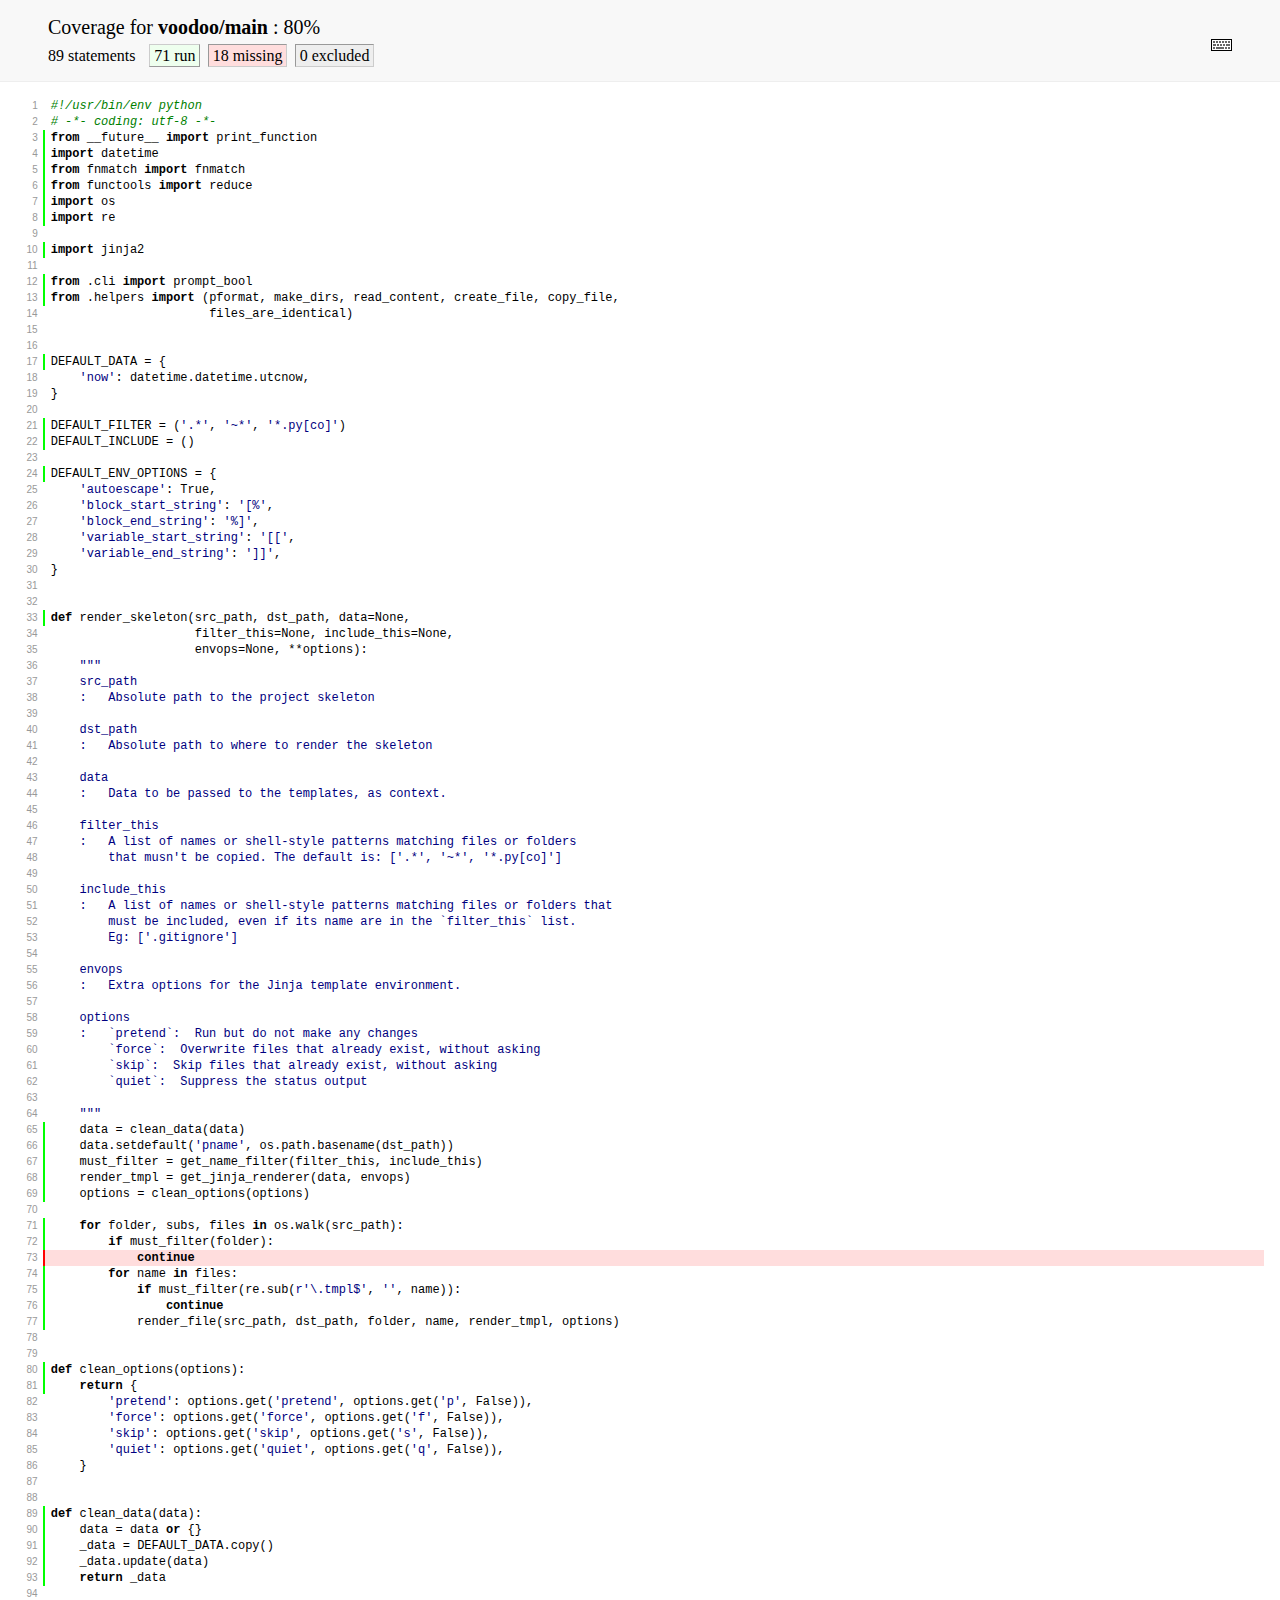
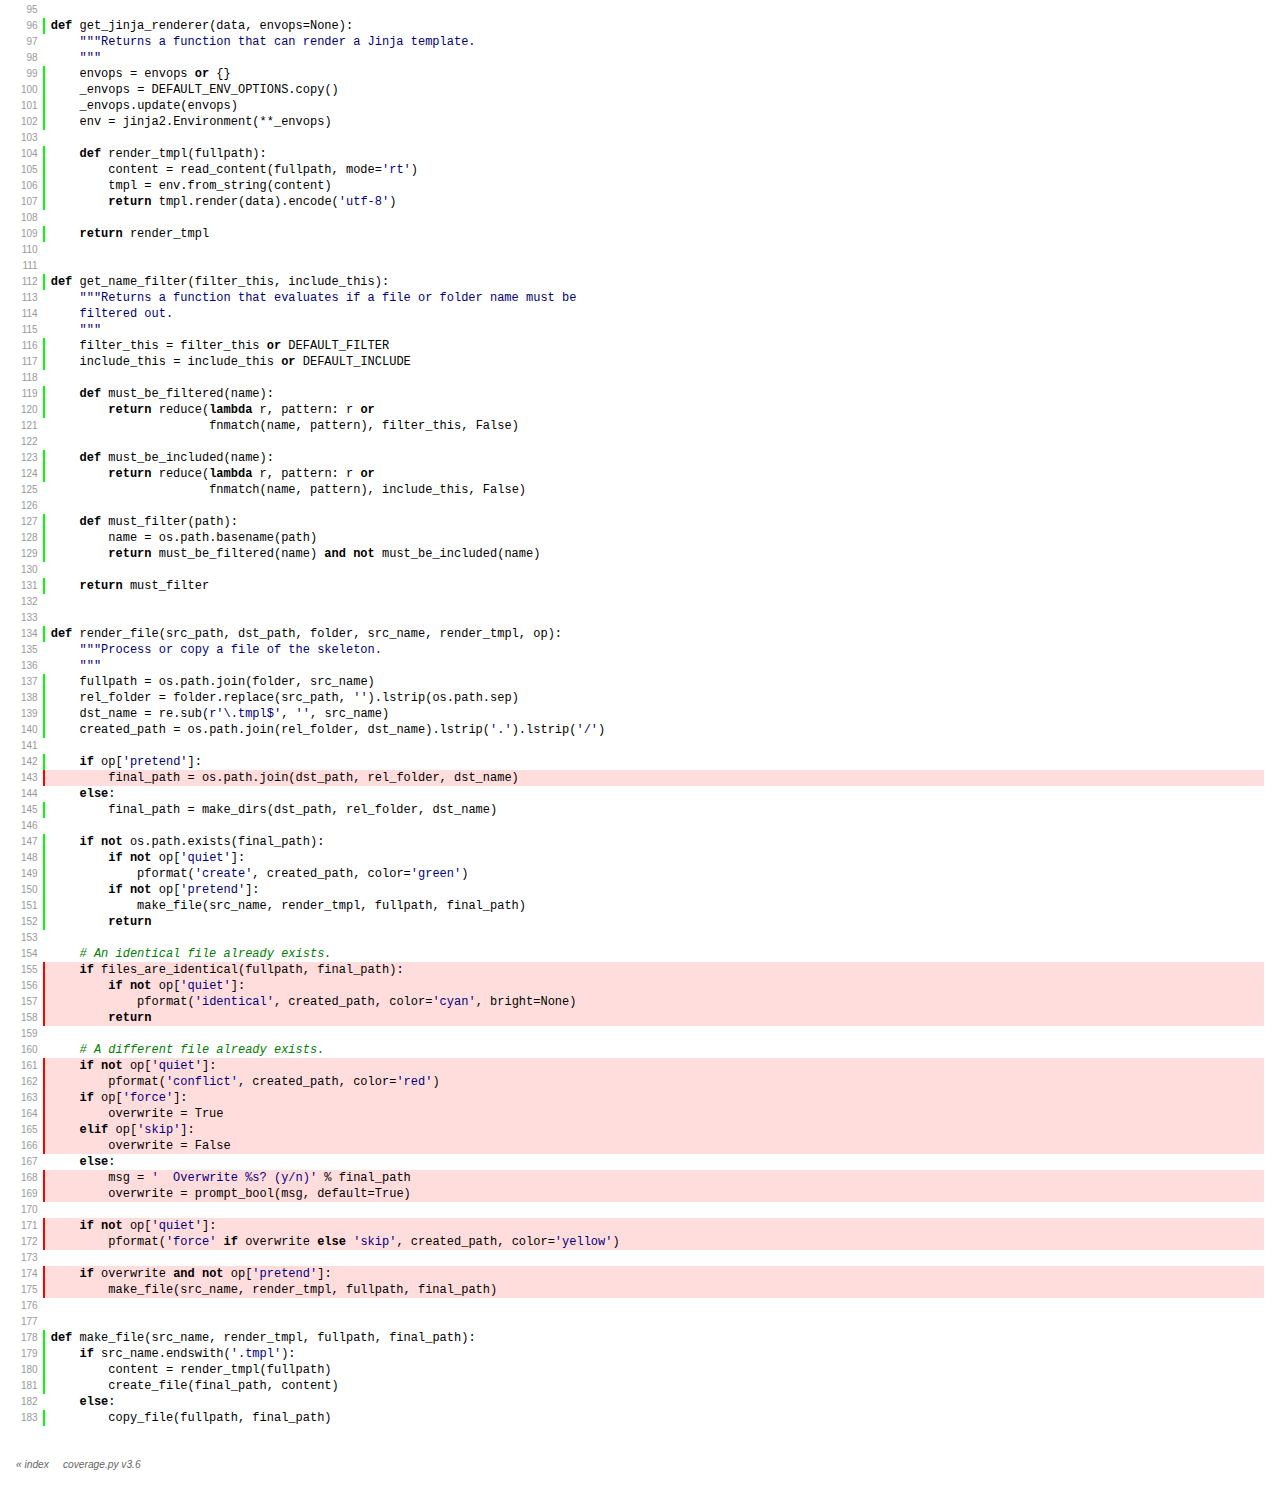
<file: htmlcov/voodoo_main.html>
<!doctype html PUBLIC "-//W3C//DTD html 4.01//EN" "http://www.w3.org/TR/html4/strict.dtd">
<html>
<head>
    <meta http-equiv='Content-Type' content='text/html; charset=utf-8'>
    
    
    <meta http-equiv='X-UA-Compatible' content='IE=emulateIE7' />
    <title>Coverage for voodoo/main: 80%</title>
    <link rel='stylesheet' href='style.css' type='text/css'>
    
    <script type='text/javascript' src='jquery-1.4.3.min.js'></script>
    <script type='text/javascript' src='jquery.hotkeys.js'></script>
    <script type='text/javascript' src='jquery.isonscreen.js'></script>
    <script type='text/javascript' src='coverage_html.js'></script>
    <script type='text/javascript' charset='utf-8'>
        jQuery(document).ready(coverage.pyfile_ready);
    </script>
</head>
<body id='pyfile'>

<div id='header'>
    <div class='content'>
        <h1>Coverage for <b>voodoo/main</b> :
            <span class='pc_cov'>80%</span>
        </h1>
        <img id='keyboard_icon' src='keybd_closed.png'>
        <h2 class='stats'>
            89 statements &nbsp;
            <span class='run hide_run shortkey_r button_toggle_run'>71 run</span>
            <span class='mis shortkey_m button_toggle_mis'>18 missing</span>
            <span class='exc shortkey_x button_toggle_exc'>0 excluded</span>
            
        </h2>
    </div>
</div>

<div class='help_panel'>
    <img id='panel_icon' src='keybd_open.png'>
<p class='legend'>Hot-keys on this page</p>
    <div>
<p class='keyhelp'>
        <span class='key'>r</span>
        <span class='key'>m</span>
        <span class='key'>x</span>
        <span class='key'>p</span> &nbsp; toggle line displays
    </p>
<p class='keyhelp'>
        <span class='key'>j</span>
        <span class='key'>k</span> &nbsp; next/prev highlighted chunk
    </p>
<p class='keyhelp'>
        <span class='key'>0</span> &nbsp; (zero) top of page
    </p>
<p class='keyhelp'>
        <span class='key'>1</span> &nbsp; (one) first highlighted chunk
    </p>
    </div>
</div>

<div id='source'>
    <table cellspacing='0' cellpadding='0'>
        <tr>
            <td class='linenos' valign='top'>
<p id='n1' class='pln'><a href='#n1'>1</a></p>
<p id='n2' class='pln'><a href='#n2'>2</a></p>
<p id='n3' class='stm run hide_run'><a href='#n3'>3</a></p>
<p id='n4' class='stm run hide_run'><a href='#n4'>4</a></p>
<p id='n5' class='stm run hide_run'><a href='#n5'>5</a></p>
<p id='n6' class='stm run hide_run'><a href='#n6'>6</a></p>
<p id='n7' class='stm run hide_run'><a href='#n7'>7</a></p>
<p id='n8' class='stm run hide_run'><a href='#n8'>8</a></p>
<p id='n9' class='pln'><a href='#n9'>9</a></p>
<p id='n10' class='stm run hide_run'><a href='#n10'>10</a></p>
<p id='n11' class='pln'><a href='#n11'>11</a></p>
<p id='n12' class='stm run hide_run'><a href='#n12'>12</a></p>
<p id='n13' class='stm run hide_run'><a href='#n13'>13</a></p>
<p id='n14' class='pln'><a href='#n14'>14</a></p>
<p id='n15' class='pln'><a href='#n15'>15</a></p>
<p id='n16' class='pln'><a href='#n16'>16</a></p>
<p id='n17' class='stm run hide_run'><a href='#n17'>17</a></p>
<p id='n18' class='pln'><a href='#n18'>18</a></p>
<p id='n19' class='pln'><a href='#n19'>19</a></p>
<p id='n20' class='pln'><a href='#n20'>20</a></p>
<p id='n21' class='stm run hide_run'><a href='#n21'>21</a></p>
<p id='n22' class='stm run hide_run'><a href='#n22'>22</a></p>
<p id='n23' class='pln'><a href='#n23'>23</a></p>
<p id='n24' class='stm run hide_run'><a href='#n24'>24</a></p>
<p id='n25' class='pln'><a href='#n25'>25</a></p>
<p id='n26' class='pln'><a href='#n26'>26</a></p>
<p id='n27' class='pln'><a href='#n27'>27</a></p>
<p id='n28' class='pln'><a href='#n28'>28</a></p>
<p id='n29' class='pln'><a href='#n29'>29</a></p>
<p id='n30' class='pln'><a href='#n30'>30</a></p>
<p id='n31' class='pln'><a href='#n31'>31</a></p>
<p id='n32' class='pln'><a href='#n32'>32</a></p>
<p id='n33' class='stm run hide_run'><a href='#n33'>33</a></p>
<p id='n34' class='pln'><a href='#n34'>34</a></p>
<p id='n35' class='pln'><a href='#n35'>35</a></p>
<p id='n36' class='pln'><a href='#n36'>36</a></p>
<p id='n37' class='pln'><a href='#n37'>37</a></p>
<p id='n38' class='pln'><a href='#n38'>38</a></p>
<p id='n39' class='pln'><a href='#n39'>39</a></p>
<p id='n40' class='pln'><a href='#n40'>40</a></p>
<p id='n41' class='pln'><a href='#n41'>41</a></p>
<p id='n42' class='pln'><a href='#n42'>42</a></p>
<p id='n43' class='pln'><a href='#n43'>43</a></p>
<p id='n44' class='pln'><a href='#n44'>44</a></p>
<p id='n45' class='pln'><a href='#n45'>45</a></p>
<p id='n46' class='pln'><a href='#n46'>46</a></p>
<p id='n47' class='pln'><a href='#n47'>47</a></p>
<p id='n48' class='pln'><a href='#n48'>48</a></p>
<p id='n49' class='pln'><a href='#n49'>49</a></p>
<p id='n50' class='pln'><a href='#n50'>50</a></p>
<p id='n51' class='pln'><a href='#n51'>51</a></p>
<p id='n52' class='pln'><a href='#n52'>52</a></p>
<p id='n53' class='pln'><a href='#n53'>53</a></p>
<p id='n54' class='pln'><a href='#n54'>54</a></p>
<p id='n55' class='pln'><a href='#n55'>55</a></p>
<p id='n56' class='pln'><a href='#n56'>56</a></p>
<p id='n57' class='pln'><a href='#n57'>57</a></p>
<p id='n58' class='pln'><a href='#n58'>58</a></p>
<p id='n59' class='pln'><a href='#n59'>59</a></p>
<p id='n60' class='pln'><a href='#n60'>60</a></p>
<p id='n61' class='pln'><a href='#n61'>61</a></p>
<p id='n62' class='pln'><a href='#n62'>62</a></p>
<p id='n63' class='pln'><a href='#n63'>63</a></p>
<p id='n64' class='pln'><a href='#n64'>64</a></p>
<p id='n65' class='stm run hide_run'><a href='#n65'>65</a></p>
<p id='n66' class='stm run hide_run'><a href='#n66'>66</a></p>
<p id='n67' class='stm run hide_run'><a href='#n67'>67</a></p>
<p id='n68' class='stm run hide_run'><a href='#n68'>68</a></p>
<p id='n69' class='stm run hide_run'><a href='#n69'>69</a></p>
<p id='n70' class='pln'><a href='#n70'>70</a></p>
<p id='n71' class='stm run hide_run'><a href='#n71'>71</a></p>
<p id='n72' class='stm run hide_run'><a href='#n72'>72</a></p>
<p id='n73' class='stm mis'><a href='#n73'>73</a></p>
<p id='n74' class='stm run hide_run'><a href='#n74'>74</a></p>
<p id='n75' class='stm run hide_run'><a href='#n75'>75</a></p>
<p id='n76' class='stm run hide_run'><a href='#n76'>76</a></p>
<p id='n77' class='stm run hide_run'><a href='#n77'>77</a></p>
<p id='n78' class='pln'><a href='#n78'>78</a></p>
<p id='n79' class='pln'><a href='#n79'>79</a></p>
<p id='n80' class='stm run hide_run'><a href='#n80'>80</a></p>
<p id='n81' class='stm run hide_run'><a href='#n81'>81</a></p>
<p id='n82' class='pln'><a href='#n82'>82</a></p>
<p id='n83' class='pln'><a href='#n83'>83</a></p>
<p id='n84' class='pln'><a href='#n84'>84</a></p>
<p id='n85' class='pln'><a href='#n85'>85</a></p>
<p id='n86' class='pln'><a href='#n86'>86</a></p>
<p id='n87' class='pln'><a href='#n87'>87</a></p>
<p id='n88' class='pln'><a href='#n88'>88</a></p>
<p id='n89' class='stm run hide_run'><a href='#n89'>89</a></p>
<p id='n90' class='stm run hide_run'><a href='#n90'>90</a></p>
<p id='n91' class='stm run hide_run'><a href='#n91'>91</a></p>
<p id='n92' class='stm run hide_run'><a href='#n92'>92</a></p>
<p id='n93' class='stm run hide_run'><a href='#n93'>93</a></p>
<p id='n94' class='pln'><a href='#n94'>94</a></p>
<p id='n95' class='pln'><a href='#n95'>95</a></p>
<p id='n96' class='stm run hide_run'><a href='#n96'>96</a></p>
<p id='n97' class='pln'><a href='#n97'>97</a></p>
<p id='n98' class='pln'><a href='#n98'>98</a></p>
<p id='n99' class='stm run hide_run'><a href='#n99'>99</a></p>
<p id='n100' class='stm run hide_run'><a href='#n100'>100</a></p>
<p id='n101' class='stm run hide_run'><a href='#n101'>101</a></p>
<p id='n102' class='stm run hide_run'><a href='#n102'>102</a></p>
<p id='n103' class='pln'><a href='#n103'>103</a></p>
<p id='n104' class='stm run hide_run'><a href='#n104'>104</a></p>
<p id='n105' class='stm run hide_run'><a href='#n105'>105</a></p>
<p id='n106' class='stm run hide_run'><a href='#n106'>106</a></p>
<p id='n107' class='stm run hide_run'><a href='#n107'>107</a></p>
<p id='n108' class='pln'><a href='#n108'>108</a></p>
<p id='n109' class='stm run hide_run'><a href='#n109'>109</a></p>
<p id='n110' class='pln'><a href='#n110'>110</a></p>
<p id='n111' class='pln'><a href='#n111'>111</a></p>
<p id='n112' class='stm run hide_run'><a href='#n112'>112</a></p>
<p id='n113' class='pln'><a href='#n113'>113</a></p>
<p id='n114' class='pln'><a href='#n114'>114</a></p>
<p id='n115' class='pln'><a href='#n115'>115</a></p>
<p id='n116' class='stm run hide_run'><a href='#n116'>116</a></p>
<p id='n117' class='stm run hide_run'><a href='#n117'>117</a></p>
<p id='n118' class='pln'><a href='#n118'>118</a></p>
<p id='n119' class='stm run hide_run'><a href='#n119'>119</a></p>
<p id='n120' class='stm run hide_run'><a href='#n120'>120</a></p>
<p id='n121' class='pln'><a href='#n121'>121</a></p>
<p id='n122' class='pln'><a href='#n122'>122</a></p>
<p id='n123' class='stm run hide_run'><a href='#n123'>123</a></p>
<p id='n124' class='stm run hide_run'><a href='#n124'>124</a></p>
<p id='n125' class='pln'><a href='#n125'>125</a></p>
<p id='n126' class='pln'><a href='#n126'>126</a></p>
<p id='n127' class='stm run hide_run'><a href='#n127'>127</a></p>
<p id='n128' class='stm run hide_run'><a href='#n128'>128</a></p>
<p id='n129' class='stm run hide_run'><a href='#n129'>129</a></p>
<p id='n130' class='pln'><a href='#n130'>130</a></p>
<p id='n131' class='stm run hide_run'><a href='#n131'>131</a></p>
<p id='n132' class='pln'><a href='#n132'>132</a></p>
<p id='n133' class='pln'><a href='#n133'>133</a></p>
<p id='n134' class='stm run hide_run'><a href='#n134'>134</a></p>
<p id='n135' class='pln'><a href='#n135'>135</a></p>
<p id='n136' class='pln'><a href='#n136'>136</a></p>
<p id='n137' class='stm run hide_run'><a href='#n137'>137</a></p>
<p id='n138' class='stm run hide_run'><a href='#n138'>138</a></p>
<p id='n139' class='stm run hide_run'><a href='#n139'>139</a></p>
<p id='n140' class='stm run hide_run'><a href='#n140'>140</a></p>
<p id='n141' class='pln'><a href='#n141'>141</a></p>
<p id='n142' class='stm run hide_run'><a href='#n142'>142</a></p>
<p id='n143' class='stm mis'><a href='#n143'>143</a></p>
<p id='n144' class='pln'><a href='#n144'>144</a></p>
<p id='n145' class='stm run hide_run'><a href='#n145'>145</a></p>
<p id='n146' class='pln'><a href='#n146'>146</a></p>
<p id='n147' class='stm run hide_run'><a href='#n147'>147</a></p>
<p id='n148' class='stm run hide_run'><a href='#n148'>148</a></p>
<p id='n149' class='stm run hide_run'><a href='#n149'>149</a></p>
<p id='n150' class='stm run hide_run'><a href='#n150'>150</a></p>
<p id='n151' class='stm run hide_run'><a href='#n151'>151</a></p>
<p id='n152' class='stm run hide_run'><a href='#n152'>152</a></p>
<p id='n153' class='pln'><a href='#n153'>153</a></p>
<p id='n154' class='pln'><a href='#n154'>154</a></p>
<p id='n155' class='stm mis'><a href='#n155'>155</a></p>
<p id='n156' class='stm mis'><a href='#n156'>156</a></p>
<p id='n157' class='stm mis'><a href='#n157'>157</a></p>
<p id='n158' class='stm mis'><a href='#n158'>158</a></p>
<p id='n159' class='pln'><a href='#n159'>159</a></p>
<p id='n160' class='pln'><a href='#n160'>160</a></p>
<p id='n161' class='stm mis'><a href='#n161'>161</a></p>
<p id='n162' class='stm mis'><a href='#n162'>162</a></p>
<p id='n163' class='stm mis'><a href='#n163'>163</a></p>
<p id='n164' class='stm mis'><a href='#n164'>164</a></p>
<p id='n165' class='stm mis'><a href='#n165'>165</a></p>
<p id='n166' class='stm mis'><a href='#n166'>166</a></p>
<p id='n167' class='pln'><a href='#n167'>167</a></p>
<p id='n168' class='stm mis'><a href='#n168'>168</a></p>
<p id='n169' class='stm mis'><a href='#n169'>169</a></p>
<p id='n170' class='pln'><a href='#n170'>170</a></p>
<p id='n171' class='stm mis'><a href='#n171'>171</a></p>
<p id='n172' class='stm mis'><a href='#n172'>172</a></p>
<p id='n173' class='pln'><a href='#n173'>173</a></p>
<p id='n174' class='stm mis'><a href='#n174'>174</a></p>
<p id='n175' class='stm mis'><a href='#n175'>175</a></p>
<p id='n176' class='pln'><a href='#n176'>176</a></p>
<p id='n177' class='pln'><a href='#n177'>177</a></p>
<p id='n178' class='stm run hide_run'><a href='#n178'>178</a></p>
<p id='n179' class='stm run hide_run'><a href='#n179'>179</a></p>
<p id='n180' class='stm run hide_run'><a href='#n180'>180</a></p>
<p id='n181' class='stm run hide_run'><a href='#n181'>181</a></p>
<p id='n182' class='pln'><a href='#n182'>182</a></p>
<p id='n183' class='stm run hide_run'><a href='#n183'>183</a></p>
                
            </td>
            <td class='text' valign='top'>
<p id='t1' class='pln'><span class='com'>#!/usr/bin/env python</span><span class='strut'>&nbsp;</span></p>
<p id='t2' class='pln'><span class='com'># -*- coding: utf-8 -*-</span><span class='strut'>&nbsp;</span></p>
<p id='t3' class='stm run hide_run'><span class='key'>from</span> <span class='nam'>__future__</span> <span class='key'>import</span> <span class='nam'>print_function</span><span class='strut'>&nbsp;</span></p>
<p id='t4' class='stm run hide_run'><span class='key'>import</span> <span class='nam'>datetime</span><span class='strut'>&nbsp;</span></p>
<p id='t5' class='stm run hide_run'><span class='key'>from</span> <span class='nam'>fnmatch</span> <span class='key'>import</span> <span class='nam'>fnmatch</span><span class='strut'>&nbsp;</span></p>
<p id='t6' class='stm run hide_run'><span class='key'>from</span> <span class='nam'>functools</span> <span class='key'>import</span> <span class='nam'>reduce</span><span class='strut'>&nbsp;</span></p>
<p id='t7' class='stm run hide_run'><span class='key'>import</span> <span class='nam'>os</span><span class='strut'>&nbsp;</span></p>
<p id='t8' class='stm run hide_run'><span class='key'>import</span> <span class='nam'>re</span><span class='strut'>&nbsp;</span></p>
<p id='t9' class='pln'><span class='strut'>&nbsp;</span></p>
<p id='t10' class='stm run hide_run'><span class='key'>import</span> <span class='nam'>jinja2</span><span class='strut'>&nbsp;</span></p>
<p id='t11' class='pln'><span class='strut'>&nbsp;</span></p>
<p id='t12' class='stm run hide_run'><span class='key'>from</span> <span class='op'>.</span><span class='nam'>cli</span> <span class='key'>import</span> <span class='nam'>prompt_bool</span><span class='strut'>&nbsp;</span></p>
<p id='t13' class='stm run hide_run'><span class='key'>from</span> <span class='op'>.</span><span class='nam'>helpers</span> <span class='key'>import</span> <span class='op'>(</span><span class='nam'>pformat</span><span class='op'>,</span> <span class='nam'>make_dirs</span><span class='op'>,</span> <span class='nam'>read_content</span><span class='op'>,</span> <span class='nam'>create_file</span><span class='op'>,</span> <span class='nam'>copy_file</span><span class='op'>,</span><span class='strut'>&nbsp;</span></p>
<p id='t14' class='pln'>&nbsp; &nbsp; &nbsp; &nbsp; &nbsp; &nbsp; &nbsp; &nbsp; &nbsp; &nbsp; &nbsp; <span class='nam'>files_are_identical</span><span class='op'>)</span><span class='strut'>&nbsp;</span></p>
<p id='t15' class='pln'><span class='strut'>&nbsp;</span></p>
<p id='t16' class='pln'><span class='strut'>&nbsp;</span></p>
<p id='t17' class='stm run hide_run'><span class='nam'>DEFAULT_DATA</span> <span class='op'>=</span> <span class='op'>{</span><span class='strut'>&nbsp;</span></p>
<p id='t18' class='pln'>&nbsp; &nbsp; <span class='str'>&#39;now&#39;</span><span class='op'>:</span> <span class='nam'>datetime</span><span class='op'>.</span><span class='nam'>datetime</span><span class='op'>.</span><span class='nam'>utcnow</span><span class='op'>,</span><span class='strut'>&nbsp;</span></p>
<p id='t19' class='pln'><span class='op'>}</span><span class='strut'>&nbsp;</span></p>
<p id='t20' class='pln'><span class='strut'>&nbsp;</span></p>
<p id='t21' class='stm run hide_run'><span class='nam'>DEFAULT_FILTER</span> <span class='op'>=</span> <span class='op'>(</span><span class='str'>&#39;.*&#39;</span><span class='op'>,</span> <span class='str'>&#39;~*&#39;</span><span class='op'>,</span> <span class='str'>&#39;*.py[co]&#39;</span><span class='op'>)</span><span class='strut'>&nbsp;</span></p>
<p id='t22' class='stm run hide_run'><span class='nam'>DEFAULT_INCLUDE</span> <span class='op'>=</span> <span class='op'>(</span><span class='op'>)</span><span class='strut'>&nbsp;</span></p>
<p id='t23' class='pln'><span class='strut'>&nbsp;</span></p>
<p id='t24' class='stm run hide_run'><span class='nam'>DEFAULT_ENV_OPTIONS</span> <span class='op'>=</span> <span class='op'>{</span><span class='strut'>&nbsp;</span></p>
<p id='t25' class='pln'>&nbsp; &nbsp; <span class='str'>&#39;autoescape&#39;</span><span class='op'>:</span> <span class='nam'>True</span><span class='op'>,</span><span class='strut'>&nbsp;</span></p>
<p id='t26' class='pln'>&nbsp; &nbsp; <span class='str'>&#39;block_start_string&#39;</span><span class='op'>:</span> <span class='str'>&#39;[%&#39;</span><span class='op'>,</span><span class='strut'>&nbsp;</span></p>
<p id='t27' class='pln'>&nbsp; &nbsp; <span class='str'>&#39;block_end_string&#39;</span><span class='op'>:</span> <span class='str'>&#39;%]&#39;</span><span class='op'>,</span><span class='strut'>&nbsp;</span></p>
<p id='t28' class='pln'>&nbsp; &nbsp; <span class='str'>&#39;variable_start_string&#39;</span><span class='op'>:</span> <span class='str'>&#39;[[&#39;</span><span class='op'>,</span><span class='strut'>&nbsp;</span></p>
<p id='t29' class='pln'>&nbsp; &nbsp; <span class='str'>&#39;variable_end_string&#39;</span><span class='op'>:</span> <span class='str'>&#39;]]&#39;</span><span class='op'>,</span><span class='strut'>&nbsp;</span></p>
<p id='t30' class='pln'><span class='op'>}</span><span class='strut'>&nbsp;</span></p>
<p id='t31' class='pln'><span class='strut'>&nbsp;</span></p>
<p id='t32' class='pln'><span class='strut'>&nbsp;</span></p>
<p id='t33' class='stm run hide_run'><span class='key'>def</span> <span class='nam'>render_skeleton</span><span class='op'>(</span><span class='nam'>src_path</span><span class='op'>,</span> <span class='nam'>dst_path</span><span class='op'>,</span> <span class='nam'>data</span><span class='op'>=</span><span class='nam'>None</span><span class='op'>,</span><span class='strut'>&nbsp;</span></p>
<p id='t34' class='pln'>&nbsp; &nbsp; &nbsp; &nbsp; &nbsp; &nbsp; &nbsp; &nbsp; &nbsp; &nbsp; <span class='nam'>filter_this</span><span class='op'>=</span><span class='nam'>None</span><span class='op'>,</span> <span class='nam'>include_this</span><span class='op'>=</span><span class='nam'>None</span><span class='op'>,</span><span class='strut'>&nbsp;</span></p>
<p id='t35' class='pln'>&nbsp; &nbsp; &nbsp; &nbsp; &nbsp; &nbsp; &nbsp; &nbsp; &nbsp; &nbsp; <span class='nam'>envops</span><span class='op'>=</span><span class='nam'>None</span><span class='op'>,</span> <span class='op'>**</span><span class='nam'>options</span><span class='op'>)</span><span class='op'>:</span><span class='strut'>&nbsp;</span></p>
<p id='t36' class='pln'>&nbsp; &nbsp; <span class='str'>&quot;&quot;&quot;</span><span class='strut'>&nbsp;</span></p>
<p id='t37' class='pln'><span class='str'>&nbsp; &nbsp; src_path</span><span class='strut'>&nbsp;</span></p>
<p id='t38' class='pln'><span class='str'>&nbsp; &nbsp; :&nbsp;&nbsp; Absolute path to the project skeleton</span><span class='strut'>&nbsp;</span></p>
<p id='t39' class='pln'><span class='strut'>&nbsp;</span></p>
<p id='t40' class='pln'><span class='str'>&nbsp; &nbsp; dst_path</span><span class='strut'>&nbsp;</span></p>
<p id='t41' class='pln'><span class='str'>&nbsp; &nbsp; :&nbsp;&nbsp; Absolute path to where to render the skeleton</span><span class='strut'>&nbsp;</span></p>
<p id='t42' class='pln'><span class='strut'>&nbsp;</span></p>
<p id='t43' class='pln'><span class='str'>&nbsp; &nbsp; data</span><span class='strut'>&nbsp;</span></p>
<p id='t44' class='pln'><span class='str'>&nbsp; &nbsp; :&nbsp;&nbsp; Data to be passed to the templates, as context.</span><span class='strut'>&nbsp;</span></p>
<p id='t45' class='pln'><span class='strut'>&nbsp;</span></p>
<p id='t46' class='pln'><span class='str'>&nbsp; &nbsp; filter_this</span><span class='strut'>&nbsp;</span></p>
<p id='t47' class='pln'><span class='str'>&nbsp; &nbsp; :&nbsp;&nbsp; A list of names or shell-style patterns matching files or folders</span><span class='strut'>&nbsp;</span></p>
<p id='t48' class='pln'><span class='str'>&nbsp; &nbsp; &nbsp; &nbsp; that musn&#39;t be copied. The default is: [&#39;.*&#39;, &#39;~*&#39;, &#39;*.py[co]&#39;]</span><span class='strut'>&nbsp;</span></p>
<p id='t49' class='pln'><span class='strut'>&nbsp;</span></p>
<p id='t50' class='pln'><span class='str'>&nbsp; &nbsp; include_this</span><span class='strut'>&nbsp;</span></p>
<p id='t51' class='pln'><span class='str'>&nbsp; &nbsp; :&nbsp;&nbsp; A list of names or shell-style patterns matching files or folders that</span><span class='strut'>&nbsp;</span></p>
<p id='t52' class='pln'><span class='str'>&nbsp; &nbsp; &nbsp; &nbsp; must be included, even if its name are in the `filter_this` list.</span><span class='strut'>&nbsp;</span></p>
<p id='t53' class='pln'><span class='str'>&nbsp; &nbsp; &nbsp; &nbsp; Eg: [&#39;.gitignore&#39;]</span><span class='strut'>&nbsp;</span></p>
<p id='t54' class='pln'><span class='strut'>&nbsp;</span></p>
<p id='t55' class='pln'><span class='str'>&nbsp; &nbsp; envops</span><span class='strut'>&nbsp;</span></p>
<p id='t56' class='pln'><span class='str'>&nbsp; &nbsp; :&nbsp;&nbsp; Extra options for the Jinja template environment.</span><span class='strut'>&nbsp;</span></p>
<p id='t57' class='pln'><span class='strut'>&nbsp;</span></p>
<p id='t58' class='pln'><span class='str'>&nbsp; &nbsp; options</span><span class='strut'>&nbsp;</span></p>
<p id='t59' class='pln'><span class='str'>&nbsp; &nbsp; :&nbsp;&nbsp; `pretend`:&nbsp; Run but do not make any changes</span><span class='strut'>&nbsp;</span></p>
<p id='t60' class='pln'><span class='str'>&nbsp; &nbsp; &nbsp; &nbsp; `force`:&nbsp; Overwrite files that already exist, without asking</span><span class='strut'>&nbsp;</span></p>
<p id='t61' class='pln'><span class='str'>&nbsp; &nbsp; &nbsp; &nbsp; `skip`:&nbsp; Skip files that already exist, without asking</span><span class='strut'>&nbsp;</span></p>
<p id='t62' class='pln'><span class='str'>&nbsp; &nbsp; &nbsp; &nbsp; `quiet`:&nbsp; Suppress the status output</span><span class='strut'>&nbsp;</span></p>
<p id='t63' class='pln'><span class='strut'>&nbsp;</span></p>
<p id='t64' class='pln'><span class='str'>&nbsp; &nbsp; &quot;&quot;&quot;</span><span class='strut'>&nbsp;</span></p>
<p id='t65' class='stm run hide_run'>&nbsp; &nbsp; <span class='nam'>data</span> <span class='op'>=</span> <span class='nam'>clean_data</span><span class='op'>(</span><span class='nam'>data</span><span class='op'>)</span><span class='strut'>&nbsp;</span></p>
<p id='t66' class='stm run hide_run'>&nbsp; &nbsp; <span class='nam'>data</span><span class='op'>.</span><span class='nam'>setdefault</span><span class='op'>(</span><span class='str'>&#39;pname&#39;</span><span class='op'>,</span> <span class='nam'>os</span><span class='op'>.</span><span class='nam'>path</span><span class='op'>.</span><span class='nam'>basename</span><span class='op'>(</span><span class='nam'>dst_path</span><span class='op'>)</span><span class='op'>)</span><span class='strut'>&nbsp;</span></p>
<p id='t67' class='stm run hide_run'>&nbsp; &nbsp; <span class='nam'>must_filter</span> <span class='op'>=</span> <span class='nam'>get_name_filter</span><span class='op'>(</span><span class='nam'>filter_this</span><span class='op'>,</span> <span class='nam'>include_this</span><span class='op'>)</span><span class='strut'>&nbsp;</span></p>
<p id='t68' class='stm run hide_run'>&nbsp; &nbsp; <span class='nam'>render_tmpl</span> <span class='op'>=</span> <span class='nam'>get_jinja_renderer</span><span class='op'>(</span><span class='nam'>data</span><span class='op'>,</span> <span class='nam'>envops</span><span class='op'>)</span><span class='strut'>&nbsp;</span></p>
<p id='t69' class='stm run hide_run'>&nbsp; &nbsp; <span class='nam'>options</span> <span class='op'>=</span> <span class='nam'>clean_options</span><span class='op'>(</span><span class='nam'>options</span><span class='op'>)</span><span class='strut'>&nbsp;</span></p>
<p id='t70' class='pln'><span class='strut'>&nbsp;</span></p>
<p id='t71' class='stm run hide_run'>&nbsp; &nbsp; <span class='key'>for</span> <span class='nam'>folder</span><span class='op'>,</span> <span class='nam'>subs</span><span class='op'>,</span> <span class='nam'>files</span> <span class='key'>in</span> <span class='nam'>os</span><span class='op'>.</span><span class='nam'>walk</span><span class='op'>(</span><span class='nam'>src_path</span><span class='op'>)</span><span class='op'>:</span><span class='strut'>&nbsp;</span></p>
<p id='t72' class='stm run hide_run'>&nbsp; &nbsp; &nbsp; &nbsp; <span class='key'>if</span> <span class='nam'>must_filter</span><span class='op'>(</span><span class='nam'>folder</span><span class='op'>)</span><span class='op'>:</span><span class='strut'>&nbsp;</span></p>
<p id='t73' class='stm mis'>&nbsp; &nbsp; &nbsp; &nbsp; &nbsp; &nbsp; <span class='key'>continue</span><span class='strut'>&nbsp;</span></p>
<p id='t74' class='stm run hide_run'>&nbsp; &nbsp; &nbsp; &nbsp; <span class='key'>for</span> <span class='nam'>name</span> <span class='key'>in</span> <span class='nam'>files</span><span class='op'>:</span><span class='strut'>&nbsp;</span></p>
<p id='t75' class='stm run hide_run'>&nbsp; &nbsp; &nbsp; &nbsp; &nbsp; &nbsp; <span class='key'>if</span> <span class='nam'>must_filter</span><span class='op'>(</span><span class='nam'>re</span><span class='op'>.</span><span class='nam'>sub</span><span class='op'>(</span><span class='str'>r&#39;\.tmpl$&#39;</span><span class='op'>,</span> <span class='str'>&#39;&#39;</span><span class='op'>,</span> <span class='nam'>name</span><span class='op'>)</span><span class='op'>)</span><span class='op'>:</span><span class='strut'>&nbsp;</span></p>
<p id='t76' class='stm run hide_run'>&nbsp; &nbsp; &nbsp; &nbsp; &nbsp; &nbsp; &nbsp; &nbsp; <span class='key'>continue</span><span class='strut'>&nbsp;</span></p>
<p id='t77' class='stm run hide_run'>&nbsp; &nbsp; &nbsp; &nbsp; &nbsp; &nbsp; <span class='nam'>render_file</span><span class='op'>(</span><span class='nam'>src_path</span><span class='op'>,</span> <span class='nam'>dst_path</span><span class='op'>,</span> <span class='nam'>folder</span><span class='op'>,</span> <span class='nam'>name</span><span class='op'>,</span> <span class='nam'>render_tmpl</span><span class='op'>,</span> <span class='nam'>options</span><span class='op'>)</span><span class='strut'>&nbsp;</span></p>
<p id='t78' class='pln'><span class='strut'>&nbsp;</span></p>
<p id='t79' class='pln'><span class='strut'>&nbsp;</span></p>
<p id='t80' class='stm run hide_run'><span class='key'>def</span> <span class='nam'>clean_options</span><span class='op'>(</span><span class='nam'>options</span><span class='op'>)</span><span class='op'>:</span><span class='strut'>&nbsp;</span></p>
<p id='t81' class='stm run hide_run'>&nbsp; &nbsp; <span class='key'>return</span> <span class='op'>{</span><span class='strut'>&nbsp;</span></p>
<p id='t82' class='pln'>&nbsp; &nbsp; &nbsp; &nbsp; <span class='str'>&#39;pretend&#39;</span><span class='op'>:</span> <span class='nam'>options</span><span class='op'>.</span><span class='nam'>get</span><span class='op'>(</span><span class='str'>&#39;pretend&#39;</span><span class='op'>,</span> <span class='nam'>options</span><span class='op'>.</span><span class='nam'>get</span><span class='op'>(</span><span class='str'>&#39;p&#39;</span><span class='op'>,</span> <span class='nam'>False</span><span class='op'>)</span><span class='op'>)</span><span class='op'>,</span><span class='strut'>&nbsp;</span></p>
<p id='t83' class='pln'>&nbsp; &nbsp; &nbsp; &nbsp; <span class='str'>&#39;force&#39;</span><span class='op'>:</span> <span class='nam'>options</span><span class='op'>.</span><span class='nam'>get</span><span class='op'>(</span><span class='str'>&#39;force&#39;</span><span class='op'>,</span> <span class='nam'>options</span><span class='op'>.</span><span class='nam'>get</span><span class='op'>(</span><span class='str'>&#39;f&#39;</span><span class='op'>,</span> <span class='nam'>False</span><span class='op'>)</span><span class='op'>)</span><span class='op'>,</span><span class='strut'>&nbsp;</span></p>
<p id='t84' class='pln'>&nbsp; &nbsp; &nbsp; &nbsp; <span class='str'>&#39;skip&#39;</span><span class='op'>:</span> <span class='nam'>options</span><span class='op'>.</span><span class='nam'>get</span><span class='op'>(</span><span class='str'>&#39;skip&#39;</span><span class='op'>,</span> <span class='nam'>options</span><span class='op'>.</span><span class='nam'>get</span><span class='op'>(</span><span class='str'>&#39;s&#39;</span><span class='op'>,</span> <span class='nam'>False</span><span class='op'>)</span><span class='op'>)</span><span class='op'>,</span><span class='strut'>&nbsp;</span></p>
<p id='t85' class='pln'>&nbsp; &nbsp; &nbsp; &nbsp; <span class='str'>&#39;quiet&#39;</span><span class='op'>:</span> <span class='nam'>options</span><span class='op'>.</span><span class='nam'>get</span><span class='op'>(</span><span class='str'>&#39;quiet&#39;</span><span class='op'>,</span> <span class='nam'>options</span><span class='op'>.</span><span class='nam'>get</span><span class='op'>(</span><span class='str'>&#39;q&#39;</span><span class='op'>,</span> <span class='nam'>False</span><span class='op'>)</span><span class='op'>)</span><span class='op'>,</span><span class='strut'>&nbsp;</span></p>
<p id='t86' class='pln'>&nbsp; &nbsp; <span class='op'>}</span><span class='strut'>&nbsp;</span></p>
<p id='t87' class='pln'><span class='strut'>&nbsp;</span></p>
<p id='t88' class='pln'><span class='strut'>&nbsp;</span></p>
<p id='t89' class='stm run hide_run'><span class='key'>def</span> <span class='nam'>clean_data</span><span class='op'>(</span><span class='nam'>data</span><span class='op'>)</span><span class='op'>:</span><span class='strut'>&nbsp;</span></p>
<p id='t90' class='stm run hide_run'>&nbsp; &nbsp; <span class='nam'>data</span> <span class='op'>=</span> <span class='nam'>data</span> <span class='key'>or</span> <span class='op'>{</span><span class='op'>}</span><span class='strut'>&nbsp;</span></p>
<p id='t91' class='stm run hide_run'>&nbsp; &nbsp; <span class='nam'>_data</span> <span class='op'>=</span> <span class='nam'>DEFAULT_DATA</span><span class='op'>.</span><span class='nam'>copy</span><span class='op'>(</span><span class='op'>)</span><span class='strut'>&nbsp;</span></p>
<p id='t92' class='stm run hide_run'>&nbsp; &nbsp; <span class='nam'>_data</span><span class='op'>.</span><span class='nam'>update</span><span class='op'>(</span><span class='nam'>data</span><span class='op'>)</span><span class='strut'>&nbsp;</span></p>
<p id='t93' class='stm run hide_run'>&nbsp; &nbsp; <span class='key'>return</span> <span class='nam'>_data</span><span class='strut'>&nbsp;</span></p>
<p id='t94' class='pln'><span class='strut'>&nbsp;</span></p>
<p id='t95' class='pln'><span class='strut'>&nbsp;</span></p>
<p id='t96' class='stm run hide_run'><span class='key'>def</span> <span class='nam'>get_jinja_renderer</span><span class='op'>(</span><span class='nam'>data</span><span class='op'>,</span> <span class='nam'>envops</span><span class='op'>=</span><span class='nam'>None</span><span class='op'>)</span><span class='op'>:</span><span class='strut'>&nbsp;</span></p>
<p id='t97' class='pln'>&nbsp; &nbsp; <span class='str'>&quot;&quot;&quot;Returns a function that can render a Jinja template.</span><span class='strut'>&nbsp;</span></p>
<p id='t98' class='pln'><span class='str'>&nbsp; &nbsp; &quot;&quot;&quot;</span><span class='strut'>&nbsp;</span></p>
<p id='t99' class='stm run hide_run'>&nbsp; &nbsp; <span class='nam'>envops</span> <span class='op'>=</span> <span class='nam'>envops</span> <span class='key'>or</span> <span class='op'>{</span><span class='op'>}</span><span class='strut'>&nbsp;</span></p>
<p id='t100' class='stm run hide_run'>&nbsp; &nbsp; <span class='nam'>_envops</span> <span class='op'>=</span> <span class='nam'>DEFAULT_ENV_OPTIONS</span><span class='op'>.</span><span class='nam'>copy</span><span class='op'>(</span><span class='op'>)</span><span class='strut'>&nbsp;</span></p>
<p id='t101' class='stm run hide_run'>&nbsp; &nbsp; <span class='nam'>_envops</span><span class='op'>.</span><span class='nam'>update</span><span class='op'>(</span><span class='nam'>envops</span><span class='op'>)</span><span class='strut'>&nbsp;</span></p>
<p id='t102' class='stm run hide_run'>&nbsp; &nbsp; <span class='nam'>env</span> <span class='op'>=</span> <span class='nam'>jinja2</span><span class='op'>.</span><span class='nam'>Environment</span><span class='op'>(</span><span class='op'>**</span><span class='nam'>_envops</span><span class='op'>)</span><span class='strut'>&nbsp;</span></p>
<p id='t103' class='pln'><span class='strut'>&nbsp;</span></p>
<p id='t104' class='stm run hide_run'>&nbsp; &nbsp; <span class='key'>def</span> <span class='nam'>render_tmpl</span><span class='op'>(</span><span class='nam'>fullpath</span><span class='op'>)</span><span class='op'>:</span><span class='strut'>&nbsp;</span></p>
<p id='t105' class='stm run hide_run'>&nbsp; &nbsp; &nbsp; &nbsp; <span class='nam'>content</span> <span class='op'>=</span> <span class='nam'>read_content</span><span class='op'>(</span><span class='nam'>fullpath</span><span class='op'>,</span> <span class='nam'>mode</span><span class='op'>=</span><span class='str'>&#39;rt&#39;</span><span class='op'>)</span><span class='strut'>&nbsp;</span></p>
<p id='t106' class='stm run hide_run'>&nbsp; &nbsp; &nbsp; &nbsp; <span class='nam'>tmpl</span> <span class='op'>=</span> <span class='nam'>env</span><span class='op'>.</span><span class='nam'>from_string</span><span class='op'>(</span><span class='nam'>content</span><span class='op'>)</span><span class='strut'>&nbsp;</span></p>
<p id='t107' class='stm run hide_run'>&nbsp; &nbsp; &nbsp; &nbsp; <span class='key'>return</span> <span class='nam'>tmpl</span><span class='op'>.</span><span class='nam'>render</span><span class='op'>(</span><span class='nam'>data</span><span class='op'>)</span><span class='op'>.</span><span class='nam'>encode</span><span class='op'>(</span><span class='str'>&#39;utf-8&#39;</span><span class='op'>)</span><span class='strut'>&nbsp;</span></p>
<p id='t108' class='pln'><span class='strut'>&nbsp;</span></p>
<p id='t109' class='stm run hide_run'>&nbsp; &nbsp; <span class='key'>return</span> <span class='nam'>render_tmpl</span><span class='strut'>&nbsp;</span></p>
<p id='t110' class='pln'><span class='strut'>&nbsp;</span></p>
<p id='t111' class='pln'><span class='strut'>&nbsp;</span></p>
<p id='t112' class='stm run hide_run'><span class='key'>def</span> <span class='nam'>get_name_filter</span><span class='op'>(</span><span class='nam'>filter_this</span><span class='op'>,</span> <span class='nam'>include_this</span><span class='op'>)</span><span class='op'>:</span><span class='strut'>&nbsp;</span></p>
<p id='t113' class='pln'>&nbsp; &nbsp; <span class='str'>&quot;&quot;&quot;Returns a function that evaluates if a file or folder name must be</span><span class='strut'>&nbsp;</span></p>
<p id='t114' class='pln'><span class='str'>&nbsp; &nbsp; filtered out.</span><span class='strut'>&nbsp;</span></p>
<p id='t115' class='pln'><span class='str'>&nbsp; &nbsp; &quot;&quot;&quot;</span><span class='strut'>&nbsp;</span></p>
<p id='t116' class='stm run hide_run'>&nbsp; &nbsp; <span class='nam'>filter_this</span> <span class='op'>=</span> <span class='nam'>filter_this</span> <span class='key'>or</span> <span class='nam'>DEFAULT_FILTER</span><span class='strut'>&nbsp;</span></p>
<p id='t117' class='stm run hide_run'>&nbsp; &nbsp; <span class='nam'>include_this</span> <span class='op'>=</span> <span class='nam'>include_this</span> <span class='key'>or</span> <span class='nam'>DEFAULT_INCLUDE</span><span class='strut'>&nbsp;</span></p>
<p id='t118' class='pln'><span class='strut'>&nbsp;</span></p>
<p id='t119' class='stm run hide_run'>&nbsp; &nbsp; <span class='key'>def</span> <span class='nam'>must_be_filtered</span><span class='op'>(</span><span class='nam'>name</span><span class='op'>)</span><span class='op'>:</span><span class='strut'>&nbsp;</span></p>
<p id='t120' class='stm run hide_run'>&nbsp; &nbsp; &nbsp; &nbsp; <span class='key'>return</span> <span class='nam'>reduce</span><span class='op'>(</span><span class='key'>lambda</span> <span class='nam'>r</span><span class='op'>,</span> <span class='nam'>pattern</span><span class='op'>:</span> <span class='nam'>r</span> <span class='key'>or</span><span class='strut'>&nbsp;</span></p>
<p id='t121' class='pln'>&nbsp; &nbsp; &nbsp; &nbsp; &nbsp; &nbsp; &nbsp; &nbsp; &nbsp; &nbsp; &nbsp; <span class='nam'>fnmatch</span><span class='op'>(</span><span class='nam'>name</span><span class='op'>,</span> <span class='nam'>pattern</span><span class='op'>)</span><span class='op'>,</span> <span class='nam'>filter_this</span><span class='op'>,</span> <span class='nam'>False</span><span class='op'>)</span><span class='strut'>&nbsp;</span></p>
<p id='t122' class='pln'><span class='strut'>&nbsp;</span></p>
<p id='t123' class='stm run hide_run'>&nbsp; &nbsp; <span class='key'>def</span> <span class='nam'>must_be_included</span><span class='op'>(</span><span class='nam'>name</span><span class='op'>)</span><span class='op'>:</span><span class='strut'>&nbsp;</span></p>
<p id='t124' class='stm run hide_run'>&nbsp; &nbsp; &nbsp; &nbsp; <span class='key'>return</span> <span class='nam'>reduce</span><span class='op'>(</span><span class='key'>lambda</span> <span class='nam'>r</span><span class='op'>,</span> <span class='nam'>pattern</span><span class='op'>:</span> <span class='nam'>r</span> <span class='key'>or</span><span class='strut'>&nbsp;</span></p>
<p id='t125' class='pln'>&nbsp; &nbsp; &nbsp; &nbsp; &nbsp; &nbsp; &nbsp; &nbsp; &nbsp; &nbsp; &nbsp; <span class='nam'>fnmatch</span><span class='op'>(</span><span class='nam'>name</span><span class='op'>,</span> <span class='nam'>pattern</span><span class='op'>)</span><span class='op'>,</span> <span class='nam'>include_this</span><span class='op'>,</span> <span class='nam'>False</span><span class='op'>)</span><span class='strut'>&nbsp;</span></p>
<p id='t126' class='pln'><span class='strut'>&nbsp;</span></p>
<p id='t127' class='stm run hide_run'>&nbsp; &nbsp; <span class='key'>def</span> <span class='nam'>must_filter</span><span class='op'>(</span><span class='nam'>path</span><span class='op'>)</span><span class='op'>:</span><span class='strut'>&nbsp;</span></p>
<p id='t128' class='stm run hide_run'>&nbsp; &nbsp; &nbsp; &nbsp; <span class='nam'>name</span> <span class='op'>=</span> <span class='nam'>os</span><span class='op'>.</span><span class='nam'>path</span><span class='op'>.</span><span class='nam'>basename</span><span class='op'>(</span><span class='nam'>path</span><span class='op'>)</span><span class='strut'>&nbsp;</span></p>
<p id='t129' class='stm run hide_run'>&nbsp; &nbsp; &nbsp; &nbsp; <span class='key'>return</span> <span class='nam'>must_be_filtered</span><span class='op'>(</span><span class='nam'>name</span><span class='op'>)</span> <span class='key'>and</span> <span class='key'>not</span> <span class='nam'>must_be_included</span><span class='op'>(</span><span class='nam'>name</span><span class='op'>)</span><span class='strut'>&nbsp;</span></p>
<p id='t130' class='pln'><span class='strut'>&nbsp;</span></p>
<p id='t131' class='stm run hide_run'>&nbsp; &nbsp; <span class='key'>return</span> <span class='nam'>must_filter</span><span class='strut'>&nbsp;</span></p>
<p id='t132' class='pln'><span class='strut'>&nbsp;</span></p>
<p id='t133' class='pln'><span class='strut'>&nbsp;</span></p>
<p id='t134' class='stm run hide_run'><span class='key'>def</span> <span class='nam'>render_file</span><span class='op'>(</span><span class='nam'>src_path</span><span class='op'>,</span> <span class='nam'>dst_path</span><span class='op'>,</span> <span class='nam'>folder</span><span class='op'>,</span> <span class='nam'>src_name</span><span class='op'>,</span> <span class='nam'>render_tmpl</span><span class='op'>,</span> <span class='nam'>op</span><span class='op'>)</span><span class='op'>:</span><span class='strut'>&nbsp;</span></p>
<p id='t135' class='pln'>&nbsp; &nbsp; <span class='str'>&quot;&quot;&quot;Process or copy a file of the skeleton.</span><span class='strut'>&nbsp;</span></p>
<p id='t136' class='pln'><span class='str'>&nbsp; &nbsp; &quot;&quot;&quot;</span><span class='strut'>&nbsp;</span></p>
<p id='t137' class='stm run hide_run'>&nbsp; &nbsp; <span class='nam'>fullpath</span> <span class='op'>=</span> <span class='nam'>os</span><span class='op'>.</span><span class='nam'>path</span><span class='op'>.</span><span class='nam'>join</span><span class='op'>(</span><span class='nam'>folder</span><span class='op'>,</span> <span class='nam'>src_name</span><span class='op'>)</span><span class='strut'>&nbsp;</span></p>
<p id='t138' class='stm run hide_run'>&nbsp; &nbsp; <span class='nam'>rel_folder</span> <span class='op'>=</span> <span class='nam'>folder</span><span class='op'>.</span><span class='nam'>replace</span><span class='op'>(</span><span class='nam'>src_path</span><span class='op'>,</span> <span class='str'>&#39;&#39;</span><span class='op'>)</span><span class='op'>.</span><span class='nam'>lstrip</span><span class='op'>(</span><span class='nam'>os</span><span class='op'>.</span><span class='nam'>path</span><span class='op'>.</span><span class='nam'>sep</span><span class='op'>)</span><span class='strut'>&nbsp;</span></p>
<p id='t139' class='stm run hide_run'>&nbsp; &nbsp; <span class='nam'>dst_name</span> <span class='op'>=</span> <span class='nam'>re</span><span class='op'>.</span><span class='nam'>sub</span><span class='op'>(</span><span class='str'>r&#39;\.tmpl$&#39;</span><span class='op'>,</span> <span class='str'>&#39;&#39;</span><span class='op'>,</span> <span class='nam'>src_name</span><span class='op'>)</span><span class='strut'>&nbsp;</span></p>
<p id='t140' class='stm run hide_run'>&nbsp; &nbsp; <span class='nam'>created_path</span> <span class='op'>=</span> <span class='nam'>os</span><span class='op'>.</span><span class='nam'>path</span><span class='op'>.</span><span class='nam'>join</span><span class='op'>(</span><span class='nam'>rel_folder</span><span class='op'>,</span> <span class='nam'>dst_name</span><span class='op'>)</span><span class='op'>.</span><span class='nam'>lstrip</span><span class='op'>(</span><span class='str'>&#39;.&#39;</span><span class='op'>)</span><span class='op'>.</span><span class='nam'>lstrip</span><span class='op'>(</span><span class='str'>&#39;/&#39;</span><span class='op'>)</span><span class='strut'>&nbsp;</span></p>
<p id='t141' class='pln'><span class='strut'>&nbsp;</span></p>
<p id='t142' class='stm run hide_run'>&nbsp; &nbsp; <span class='key'>if</span> <span class='nam'>op</span><span class='op'>[</span><span class='str'>&#39;pretend&#39;</span><span class='op'>]</span><span class='op'>:</span><span class='strut'>&nbsp;</span></p>
<p id='t143' class='stm mis'>&nbsp; &nbsp; &nbsp; &nbsp; <span class='nam'>final_path</span> <span class='op'>=</span> <span class='nam'>os</span><span class='op'>.</span><span class='nam'>path</span><span class='op'>.</span><span class='nam'>join</span><span class='op'>(</span><span class='nam'>dst_path</span><span class='op'>,</span> <span class='nam'>rel_folder</span><span class='op'>,</span> <span class='nam'>dst_name</span><span class='op'>)</span><span class='strut'>&nbsp;</span></p>
<p id='t144' class='pln'>&nbsp; &nbsp; <span class='key'>else</span><span class='op'>:</span><span class='strut'>&nbsp;</span></p>
<p id='t145' class='stm run hide_run'>&nbsp; &nbsp; &nbsp; &nbsp; <span class='nam'>final_path</span> <span class='op'>=</span> <span class='nam'>make_dirs</span><span class='op'>(</span><span class='nam'>dst_path</span><span class='op'>,</span> <span class='nam'>rel_folder</span><span class='op'>,</span> <span class='nam'>dst_name</span><span class='op'>)</span><span class='strut'>&nbsp;</span></p>
<p id='t146' class='pln'><span class='strut'>&nbsp;</span></p>
<p id='t147' class='stm run hide_run'>&nbsp; &nbsp; <span class='key'>if</span> <span class='key'>not</span> <span class='nam'>os</span><span class='op'>.</span><span class='nam'>path</span><span class='op'>.</span><span class='nam'>exists</span><span class='op'>(</span><span class='nam'>final_path</span><span class='op'>)</span><span class='op'>:</span><span class='strut'>&nbsp;</span></p>
<p id='t148' class='stm run hide_run'>&nbsp; &nbsp; &nbsp; &nbsp; <span class='key'>if</span> <span class='key'>not</span> <span class='nam'>op</span><span class='op'>[</span><span class='str'>&#39;quiet&#39;</span><span class='op'>]</span><span class='op'>:</span><span class='strut'>&nbsp;</span></p>
<p id='t149' class='stm run hide_run'>&nbsp; &nbsp; &nbsp; &nbsp; &nbsp; &nbsp; <span class='nam'>pformat</span><span class='op'>(</span><span class='str'>&#39;create&#39;</span><span class='op'>,</span> <span class='nam'>created_path</span><span class='op'>,</span> <span class='nam'>color</span><span class='op'>=</span><span class='str'>&#39;green&#39;</span><span class='op'>)</span><span class='strut'>&nbsp;</span></p>
<p id='t150' class='stm run hide_run'>&nbsp; &nbsp; &nbsp; &nbsp; <span class='key'>if</span> <span class='key'>not</span> <span class='nam'>op</span><span class='op'>[</span><span class='str'>&#39;pretend&#39;</span><span class='op'>]</span><span class='op'>:</span><span class='strut'>&nbsp;</span></p>
<p id='t151' class='stm run hide_run'>&nbsp; &nbsp; &nbsp; &nbsp; &nbsp; &nbsp; <span class='nam'>make_file</span><span class='op'>(</span><span class='nam'>src_name</span><span class='op'>,</span> <span class='nam'>render_tmpl</span><span class='op'>,</span> <span class='nam'>fullpath</span><span class='op'>,</span> <span class='nam'>final_path</span><span class='op'>)</span><span class='strut'>&nbsp;</span></p>
<p id='t152' class='stm run hide_run'>&nbsp; &nbsp; &nbsp; &nbsp; <span class='key'>return</span><span class='strut'>&nbsp;</span></p>
<p id='t153' class='pln'><span class='strut'>&nbsp;</span></p>
<p id='t154' class='pln'>&nbsp; &nbsp; <span class='com'># An identical file already exists.</span><span class='strut'>&nbsp;</span></p>
<p id='t155' class='stm mis'>&nbsp; &nbsp; <span class='key'>if</span> <span class='nam'>files_are_identical</span><span class='op'>(</span><span class='nam'>fullpath</span><span class='op'>,</span> <span class='nam'>final_path</span><span class='op'>)</span><span class='op'>:</span><span class='strut'>&nbsp;</span></p>
<p id='t156' class='stm mis'>&nbsp; &nbsp; &nbsp; &nbsp; <span class='key'>if</span> <span class='key'>not</span> <span class='nam'>op</span><span class='op'>[</span><span class='str'>&#39;quiet&#39;</span><span class='op'>]</span><span class='op'>:</span><span class='strut'>&nbsp;</span></p>
<p id='t157' class='stm mis'>&nbsp; &nbsp; &nbsp; &nbsp; &nbsp; &nbsp; <span class='nam'>pformat</span><span class='op'>(</span><span class='str'>&#39;identical&#39;</span><span class='op'>,</span> <span class='nam'>created_path</span><span class='op'>,</span> <span class='nam'>color</span><span class='op'>=</span><span class='str'>&#39;cyan&#39;</span><span class='op'>,</span> <span class='nam'>bright</span><span class='op'>=</span><span class='nam'>None</span><span class='op'>)</span><span class='strut'>&nbsp;</span></p>
<p id='t158' class='stm mis'>&nbsp; &nbsp; &nbsp; &nbsp; <span class='key'>return</span><span class='strut'>&nbsp;</span></p>
<p id='t159' class='pln'><span class='strut'>&nbsp;</span></p>
<p id='t160' class='pln'>&nbsp; &nbsp; <span class='com'># A different file already exists.</span><span class='strut'>&nbsp;</span></p>
<p id='t161' class='stm mis'>&nbsp; &nbsp; <span class='key'>if</span> <span class='key'>not</span> <span class='nam'>op</span><span class='op'>[</span><span class='str'>&#39;quiet&#39;</span><span class='op'>]</span><span class='op'>:</span><span class='strut'>&nbsp;</span></p>
<p id='t162' class='stm mis'>&nbsp; &nbsp; &nbsp; &nbsp; <span class='nam'>pformat</span><span class='op'>(</span><span class='str'>&#39;conflict&#39;</span><span class='op'>,</span> <span class='nam'>created_path</span><span class='op'>,</span> <span class='nam'>color</span><span class='op'>=</span><span class='str'>&#39;red&#39;</span><span class='op'>)</span><span class='strut'>&nbsp;</span></p>
<p id='t163' class='stm mis'>&nbsp; &nbsp; <span class='key'>if</span> <span class='nam'>op</span><span class='op'>[</span><span class='str'>&#39;force&#39;</span><span class='op'>]</span><span class='op'>:</span><span class='strut'>&nbsp;</span></p>
<p id='t164' class='stm mis'>&nbsp; &nbsp; &nbsp; &nbsp; <span class='nam'>overwrite</span> <span class='op'>=</span> <span class='nam'>True</span><span class='strut'>&nbsp;</span></p>
<p id='t165' class='stm mis'>&nbsp; &nbsp; <span class='key'>elif</span> <span class='nam'>op</span><span class='op'>[</span><span class='str'>&#39;skip&#39;</span><span class='op'>]</span><span class='op'>:</span><span class='strut'>&nbsp;</span></p>
<p id='t166' class='stm mis'>&nbsp; &nbsp; &nbsp; &nbsp; <span class='nam'>overwrite</span> <span class='op'>=</span> <span class='nam'>False</span><span class='strut'>&nbsp;</span></p>
<p id='t167' class='pln'>&nbsp; &nbsp; <span class='key'>else</span><span class='op'>:</span><span class='strut'>&nbsp;</span></p>
<p id='t168' class='stm mis'>&nbsp; &nbsp; &nbsp; &nbsp; <span class='nam'>msg</span> <span class='op'>=</span> <span class='str'>&#39;&nbsp; Overwrite %s? (y/n)&#39;</span> <span class='op'>%</span> <span class='nam'>final_path</span><span class='strut'>&nbsp;</span></p>
<p id='t169' class='stm mis'>&nbsp; &nbsp; &nbsp; &nbsp; <span class='nam'>overwrite</span> <span class='op'>=</span> <span class='nam'>prompt_bool</span><span class='op'>(</span><span class='nam'>msg</span><span class='op'>,</span> <span class='nam'>default</span><span class='op'>=</span><span class='nam'>True</span><span class='op'>)</span><span class='strut'>&nbsp;</span></p>
<p id='t170' class='pln'><span class='strut'>&nbsp;</span></p>
<p id='t171' class='stm mis'>&nbsp; &nbsp; <span class='key'>if</span> <span class='key'>not</span> <span class='nam'>op</span><span class='op'>[</span><span class='str'>&#39;quiet&#39;</span><span class='op'>]</span><span class='op'>:</span><span class='strut'>&nbsp;</span></p>
<p id='t172' class='stm mis'>&nbsp; &nbsp; &nbsp; &nbsp; <span class='nam'>pformat</span><span class='op'>(</span><span class='str'>&#39;force&#39;</span> <span class='key'>if</span> <span class='nam'>overwrite</span> <span class='key'>else</span> <span class='str'>&#39;skip&#39;</span><span class='op'>,</span> <span class='nam'>created_path</span><span class='op'>,</span> <span class='nam'>color</span><span class='op'>=</span><span class='str'>&#39;yellow&#39;</span><span class='op'>)</span><span class='strut'>&nbsp;</span></p>
<p id='t173' class='pln'><span class='strut'>&nbsp;</span></p>
<p id='t174' class='stm mis'>&nbsp; &nbsp; <span class='key'>if</span> <span class='nam'>overwrite</span> <span class='key'>and</span> <span class='key'>not</span> <span class='nam'>op</span><span class='op'>[</span><span class='str'>&#39;pretend&#39;</span><span class='op'>]</span><span class='op'>:</span><span class='strut'>&nbsp;</span></p>
<p id='t175' class='stm mis'>&nbsp; &nbsp; &nbsp; &nbsp; <span class='nam'>make_file</span><span class='op'>(</span><span class='nam'>src_name</span><span class='op'>,</span> <span class='nam'>render_tmpl</span><span class='op'>,</span> <span class='nam'>fullpath</span><span class='op'>,</span> <span class='nam'>final_path</span><span class='op'>)</span><span class='strut'>&nbsp;</span></p>
<p id='t176' class='pln'><span class='strut'>&nbsp;</span></p>
<p id='t177' class='pln'><span class='strut'>&nbsp;</span></p>
<p id='t178' class='stm run hide_run'><span class='key'>def</span> <span class='nam'>make_file</span><span class='op'>(</span><span class='nam'>src_name</span><span class='op'>,</span> <span class='nam'>render_tmpl</span><span class='op'>,</span> <span class='nam'>fullpath</span><span class='op'>,</span> <span class='nam'>final_path</span><span class='op'>)</span><span class='op'>:</span><span class='strut'>&nbsp;</span></p>
<p id='t179' class='stm run hide_run'>&nbsp; &nbsp; <span class='key'>if</span> <span class='nam'>src_name</span><span class='op'>.</span><span class='nam'>endswith</span><span class='op'>(</span><span class='str'>&#39;.tmpl&#39;</span><span class='op'>)</span><span class='op'>:</span><span class='strut'>&nbsp;</span></p>
<p id='t180' class='stm run hide_run'>&nbsp; &nbsp; &nbsp; &nbsp; <span class='nam'>content</span> <span class='op'>=</span> <span class='nam'>render_tmpl</span><span class='op'>(</span><span class='nam'>fullpath</span><span class='op'>)</span><span class='strut'>&nbsp;</span></p>
<p id='t181' class='stm run hide_run'>&nbsp; &nbsp; &nbsp; &nbsp; <span class='nam'>create_file</span><span class='op'>(</span><span class='nam'>final_path</span><span class='op'>,</span> <span class='nam'>content</span><span class='op'>)</span><span class='strut'>&nbsp;</span></p>
<p id='t182' class='pln'>&nbsp; &nbsp; <span class='key'>else</span><span class='op'>:</span><span class='strut'>&nbsp;</span></p>
<p id='t183' class='stm run hide_run'>&nbsp; &nbsp; &nbsp; &nbsp; <span class='nam'>copy_file</span><span class='op'>(</span><span class='nam'>fullpath</span><span class='op'>,</span> <span class='nam'>final_path</span><span class='op'>)</span><span class='strut'>&nbsp;</span></p>
                
            </td>
        </tr>
    </table>
</div>

<div id='footer'>
    <div class='content'>
        <p>
            <a class='nav' href='index.html'>&#xab; index</a> &nbsp; &nbsp; <a class='nav' href='http://nedbatchelder.com/code/coverage'>coverage.py v3.6</a>
        </p>
    </div>
</div>

</body>
</html>
</file>
<file: htmlcov/style.css>
/* CSS styles for Coverage. */
/* Page-wide styles */
html, body, h1, h2, h3, p, td, th {
    margin: 0;
    padding: 0;
    border: 0;
    outline: 0;
    font-weight: inherit;
    font-style: inherit;
    font-size: 100%;
    font-family: inherit;
    vertical-align: baseline;
    }

/* Set baseline grid to 16 pt. */
body {
    font-family: georgia, serif;
    font-size: 1em;
    }

html>body {
    font-size: 16px;
    }

/* Set base font size to 12/16 */
p {
    font-size: .75em;           /* 12/16 */
    line-height: 1.33333333em;  /* 16/12 */
    }

table {
    border-collapse: collapse;
    }

a.nav {
    text-decoration: none;
    color: inherit;
    }
a.nav:hover {
    text-decoration: underline;
    color: inherit;
    }

/* Page structure */
#header {
    background: #f8f8f8;
    width: 100%;
    border-bottom: 1px solid #eee;
    }

#source {
    padding: 1em;
    font-family: "courier new", monospace;
    }

#indexfile #footer {
    margin: 1em 3em;
    }

#pyfile #footer {
    margin: 1em 1em;
    }

#footer .content {
    padding: 0;
    font-size: 85%;
    font-family: verdana, sans-serif;
    color: #666666;
    font-style: italic;
    }

#index {
    margin: 1em 0 0 3em;
    }

/* Header styles */
#header .content {
    padding: 1em 3em;
    }

h1 {
    font-size: 1.25em;
}

h2.stats {
    margin-top: .5em;
    font-size: 1em;
}
.stats span {
    border: 1px solid;
    padding: .1em .25em;
    margin: 0 .1em;
    cursor: pointer;
    border-color: #999 #ccc #ccc #999;
}
.stats span.hide_run, .stats span.hide_exc,
.stats span.hide_mis, .stats span.hide_par,
.stats span.par.hide_run.hide_par {
    border-color: #ccc #999 #999 #ccc;
}
.stats span.par.hide_run {
    border-color: #999 #ccc #ccc #999;
}

.stats span.run {
    background: #ddffdd;
}
.stats span.exc {
    background: #eeeeee;
}
.stats span.mis {
    background: #ffdddd;
}
.stats span.hide_run {
    background: #eeffee;
}
.stats span.hide_exc {
    background: #f5f5f5;
}
.stats span.hide_mis {
    background: #ffeeee;
}
.stats span.par {
    background: #ffffaa;
}
.stats span.hide_par {
    background: #ffffcc;
}

/* Help panel */
#keyboard_icon {
    float: right;
    cursor: pointer;
}

.help_panel {
    position: absolute;
    background: #ffc;
    padding: .5em;
    border: 1px solid #883;
    display: none;
}

#indexfile .help_panel {
    width: 20em; height: 4em;
}

#pyfile .help_panel {
    width: 16em; height: 8em;
}

.help_panel .legend {
    font-style: italic;
    margin-bottom: 1em;
}

#panel_icon {
    float: right;
    cursor: pointer;
}

.keyhelp {
    margin: .75em;
}

.keyhelp .key {
    border: 1px solid black;
    border-color: #888 #333 #333 #888;
    padding: .1em .35em;
    font-family: monospace;
    font-weight: bold;
    background: #eee;
}

/* Source file styles */
.linenos p {
    text-align: right;
    margin: 0;
    padding: 0 .5em;
    color: #999999;
    font-family: verdana, sans-serif;
    font-size: .625em;   /* 10/16 */
    line-height: 1.6em;  /* 16/10 */
    }
.linenos p.highlight {
    background: #ffdd00;
    }
.linenos p a {
    text-decoration: none;
    color: #999999;
    }
.linenos p a:hover {
    text-decoration: underline;
    color: #999999;
    }

td.text {
    width: 100%;
    }
.text p {
    margin: 0;
    padding: 0 0 0 .5em;
    border-left: 2px solid #ffffff;
    white-space: nowrap;
    }

.text p.mis {
    background: #ffdddd;
    border-left: 2px solid #ff0000;
    }
.text p.run, .text p.run.hide_par {
    background: #ddffdd;
    border-left: 2px solid #00ff00;
    }
.text p.exc {
    background: #eeeeee;
    border-left: 2px solid #808080;
    }
.text p.par, .text p.par.hide_run {
    background: #ffffaa;
    border-left: 2px solid #eeee99;
    }
.text p.hide_run, .text p.hide_exc, .text p.hide_mis, .text p.hide_par,
.text p.hide_run.hide_par {
    background: inherit;
    }

.text span.annotate {
    font-family: georgia;
    font-style: italic;
    color: #666;
    float: right;
    padding-right: .5em;
    }
.text p.hide_par span.annotate {
    display: none;
    }

/* Syntax coloring */
.text .com {
    color: green;
    font-style: italic;
    line-height: 1px;
    }
.text .key {
    font-weight: bold;
    line-height: 1px;
    }
.text .str {
    color: #000080;
    }

/* index styles */
#index td, #index th {
    text-align: right;
    width: 5em;
    padding: .25em .5em;
    border-bottom: 1px solid #eee;
    }
#index th {
    font-style: italic;
    color: #333;
    border-bottom: 1px solid #ccc;
    cursor: pointer;
    }
#index th:hover {
    background: #eee;
    border-bottom: 1px solid #999;
    }
#index td.left, #index th.left {
    padding-left: 0;
    }
#index td.right, #index th.right {
    padding-right: 0;
    }
#index th.headerSortDown, #index th.headerSortUp {
    border-bottom: 1px solid #000;
    }
#index td.name, #index th.name {
    text-align: left;
    width: auto;
    }
#index td.name a {
    text-decoration: none;
    color: #000;
    }
#index td.name a:hover {
    text-decoration: underline;
    color: #000;
    }
#index tr.total {
    }
#index tr.total td {
    font-weight: bold;
    border-top: 1px solid #ccc;
    border-bottom: none;
    }
#index tr.file:hover {
    background: #eeeeee;
    }
</file>
